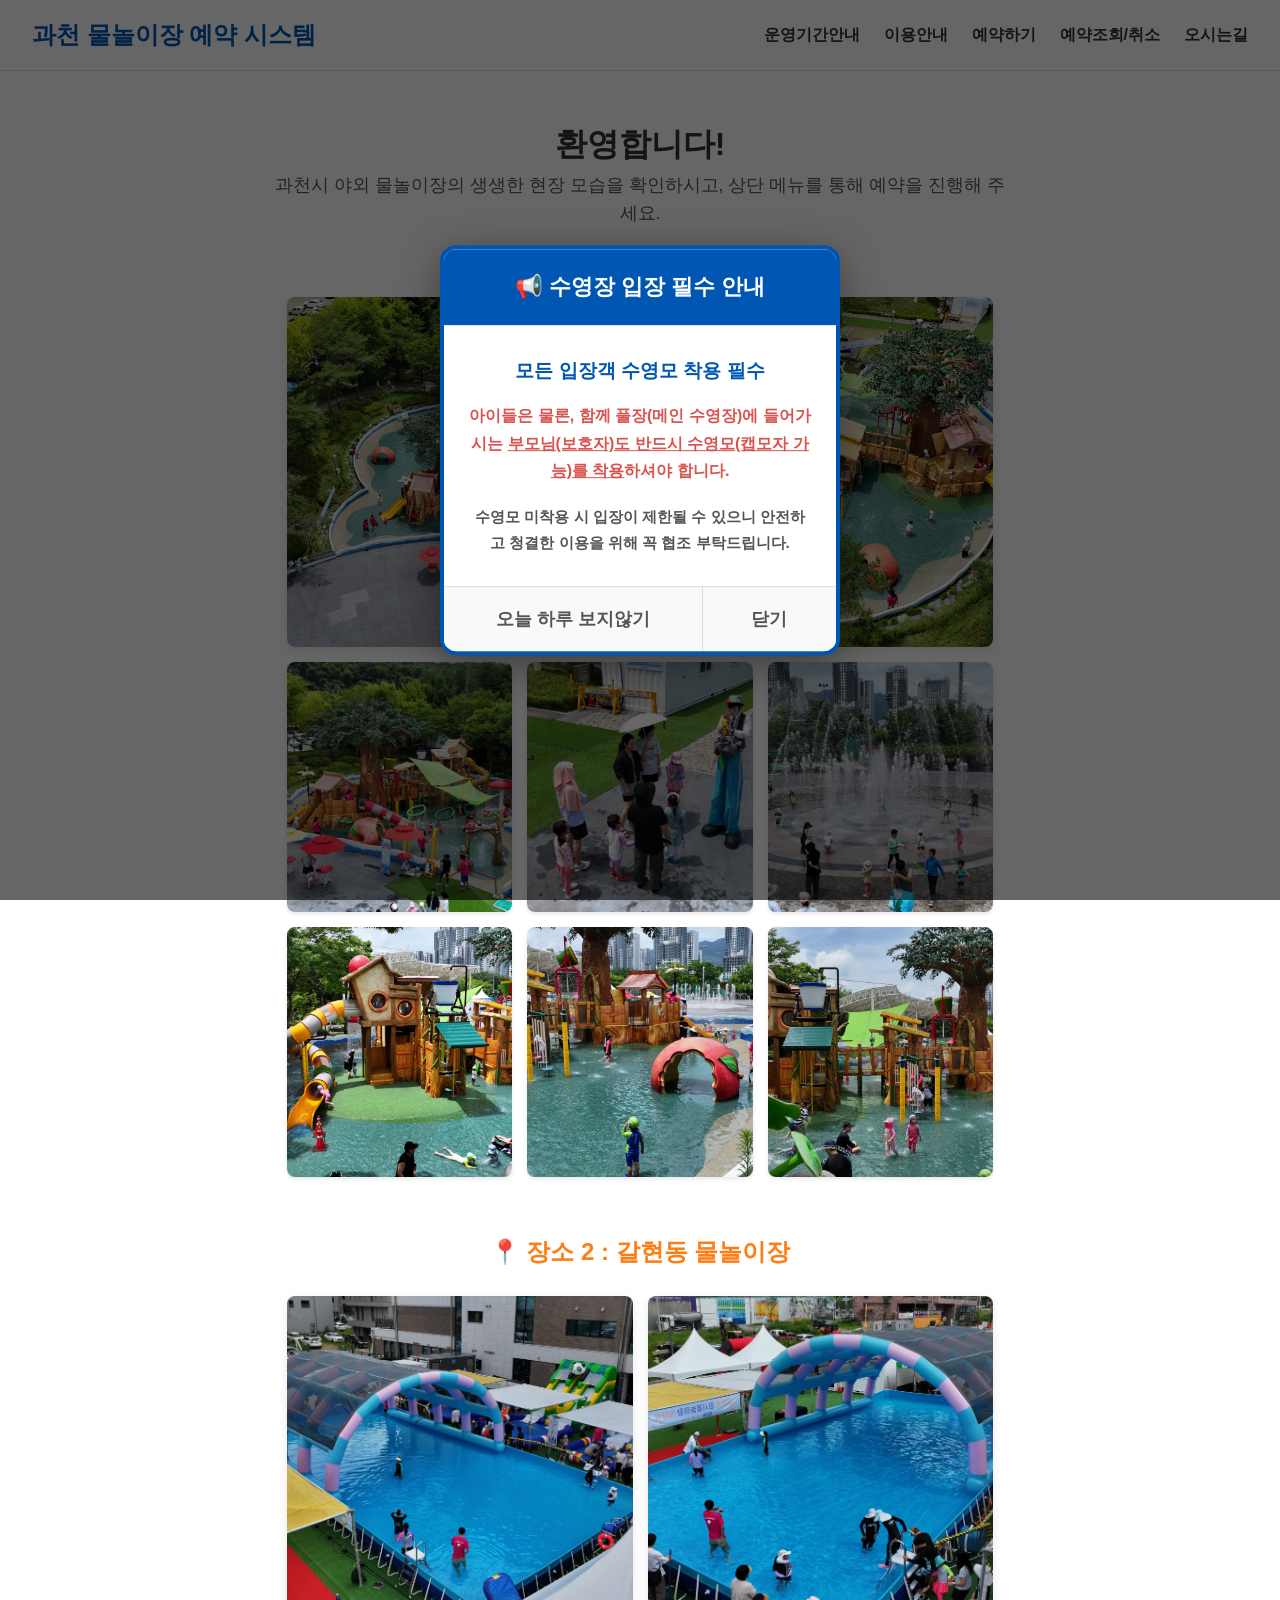
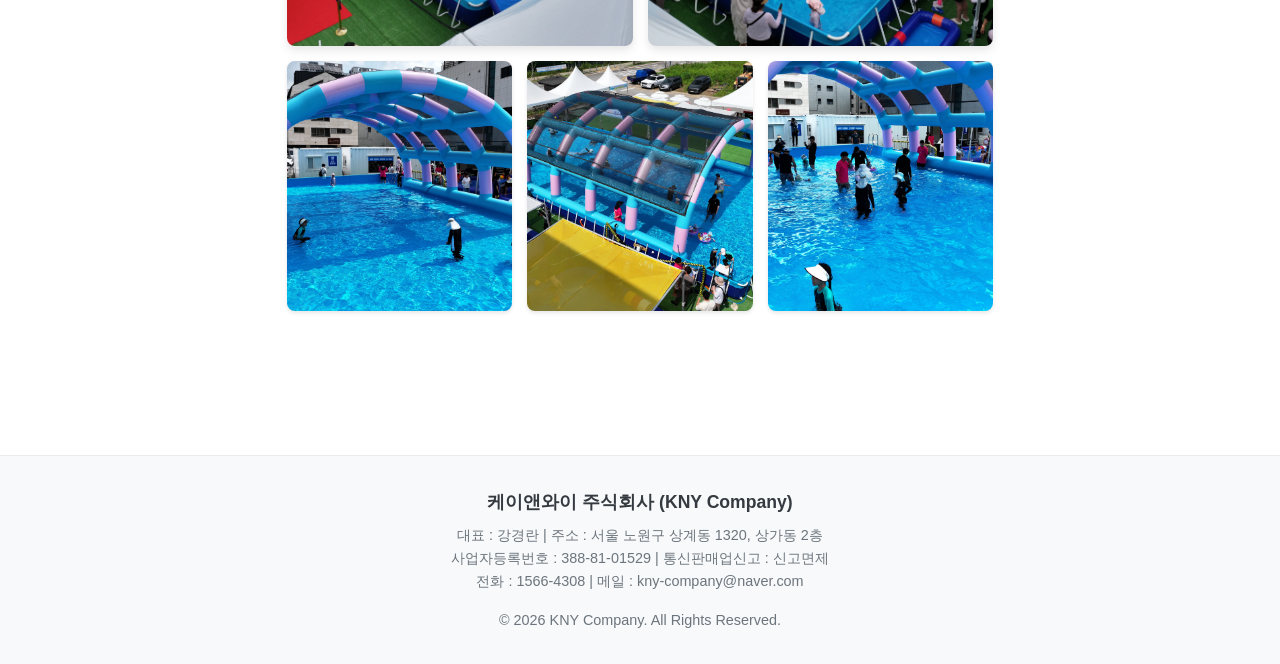
<file: index.html>
<!DOCTYPE html>
<html lang="ko">
<head>
    <meta charset="UTF-8">
    <meta name="viewport" content="width=device-width, initial-scale=1.0">
    <title>예약 시스템 - 과천 물놀이장</title>
    <link rel="stylesheet" href="css/style.css?v=20260804_01">

    <style>
        /* 메인 페이지 이미지 갤러리 스타일 */
        .intro-text {
            margin-bottom: 2rem;
            font-size: 1.1rem;
            color: #555;
            text-align: center;
        }
        .gallery-wrapper {
            width: 100%;
            max-width: 1000px; 
            margin: 0 auto;    
            display: flex;
            flex-direction: column;
            gap: 15px;         
            padding: 0 15px;   
            box-sizing: border-box;
        }
        .top-row { display: grid; grid-template-columns: repeat(2, 1fr); gap: 15px; width: 100%; }
        .top-row img { width: 100%; height: 350px; object-fit: cover; border-radius: 8px; box-shadow: 0 4px 10px rgba(0,0,0,0.1); transition: transform 0.3s ease; }
        .bottom-row { display: grid; grid-template-columns: repeat(3, 1fr); gap: 15px; width: 100%; }
        .bottom-row img { width: 100%; height: 250px; object-fit: cover; border-radius: 8px; box-shadow: 0 2px 4px rgba(0,0,0,0.1); transition: transform 0.3s ease; }
        .gallery-wrapper img:hover { transform: scale(1.02); z-index: 1; }
        
        .mobile-br { display: none; }
        @media (max-width: 768px) {
            .top-row, .bottom-row { grid-template-columns: repeat(2, 1fr); }
            .top-row img, .bottom-row img { height: 200px; }
            .bottom-row img:last-child { grid-column: span 2; height: 250px; }
            .mobile-br { display: block; }
        }

        /* ⭐️ 동적 다중 팝업 컨테이너 및 배경 설정 */
        #popupOverlay {
            display: none; position: fixed; top: 0; left: 0; right: 0; bottom: 0;
            background: rgba(0,0,0,0.6); z-index: 9998;
        }
        
        #popupContainer {
            display: none; 
            position: fixed; top: 50%; left: 50%;
            transform: translate(-50%, -50%);
            z-index: 9999;
            pointer-events: none; /* 빈 공간 클릭 투과 */
            width: 100%;
        }

        .dynamic-popup {
            pointer-events: auto; /* 팝업 자체는 클릭 인식 */
            background-color: #fff;
            border-radius: 16px; 
            box-shadow: 0 10px 40px rgba(0,0,0,0.4);
            overflow: hidden;
            display: flex; flex-direction: column;
        }

        /* ⭐️ 장소별 구분 색상 테마 */
        .theme-red { border: 4px solid #dc3545; }
        .theme-red .popup-header { background-color: #dc3545; }
        .theme-red .highlight-text { color: #dc3545; }

        .theme-orange { border: 4px solid #fd7e14; }
        .theme-orange .popup-header { background-color: #fd7e14; }
        .theme-orange .highlight-text { color: #fd7e14; }

        /* ⭐️ 수영모 팝업 전용 파란색 테마 */
        .theme-blue { border: 4px solid #0056b3; }
        .theme-blue .popup-header { background-color: #0056b3; }
        .theme-blue .highlight-text { color: #0056b3; font-size: 1.15rem; margin-top: 15px;}

        /* 팝업 내부 공통 요소 */
        .popup-header { color: white; text-align: center; padding: 15px; font-size: 1.2rem; font-weight: bold; }
        .popup-body { padding: 25px 20px; text-align: center; line-height: 1.7; }
        .popup-body h3 { margin-top: 0; margin-bottom: 10px; font-size: 1.2rem; color: #d9534f; }
        .popup-body .highlight-text { margin: 10px 0; font-weight: bold; font-size: 1.1rem; }
        .popup-body .desc-text { font-size: 0.95rem; color: #555; margin-top: 15px; font-weight: bold; }
        
        .popup-footer { background-color: #f8f9fa; display: flex; border-top: 1px solid #ddd; }
        .popup-btn { padding: 15px; border: none; background: none; font-size: 1.05rem; cursor: pointer; font-weight: bold; color: #555; transition: background-color 0.2s; }
        .btn-today { flex: 7; border-right: 1px solid #ddd; }
        .btn-close { flex: 3; }
        .popup-btn:hover { background-color: #e2e2e2; }

        /* ⭐️ PC 화면용: 팝업 여러 개면 양옆으로 나란히 배치 */
        @media (min-width: 769px) {
            #popupContainer {
                display: flex; gap: 20px; justify-content: center; align-items: center;
                flex-direction: row; width: max-content;
            }
            .dynamic-popup { width: 400px; }
            .popup-header { padding: 20px; font-size: 1.4rem; }
            .popup-body { padding: 30px 25px; }
            .popup-btn { padding: 20px; font-size: 1.1rem; }
        }

        /* ⭐️ 모바일 화면용: 팝업 제자리 겹치기 (위의 것 닫으면 아래 보임) */
        @media (max-width: 768px) {
            #popupContainer { display: block; }
            .dynamic-popup { 
                position: absolute; top: 50%; left: 50%; 
                transform: translate(-50%, -50%);
                width: 90vw; max-width: 380px; 
            }
        }
    </style>
</head>
<body>
    <header>
        <div class="logo"><a href="index.html">과천 물놀이장 예약 시스템</a></div>
        <button class="menu-toggle" id="menuToggle">☰</button>
        <nav id="navMenu">
            <ul>
                <li><a href="period.html">운영기간안내</a></li>
                <li><a href="guide.html">이용안내</a></li>
                <li><a href="reserve.html">예약하기</a></li>
                <li><a href="check.html">예약조회/취소</a></li>
                <li><a href="location.html">오시는길</a></li>
            </ul>
        </nav>
    </header>
    <main class="container">
        <h1 style="text-align: center;">환영합니다!</h1>
        <p class="intro-text">과천시 야외 물놀이장의 생생한 현장 모습을 확인하시고, 상단 메뉴를 통해 예약을 진행해 주세요.</p>
        
        <!-- ⭐️ 장소 1: 문원 체육공원 갤러리 -->
        <h2 style="text-align: center; margin-top: 2rem; color: #0056b3;">📍 장소 1 : 문원 체육공원</h2>
        <div class="gallery-wrapper">
            <div class="top-row">
                <img src="public/images/1000019872.png" alt="문원 체육공원 물놀이터 전경 1">
                <img src="public/images/1000019829.png" alt="문원 체육공원 물놀이터 전경 2">
            </div>
            
            <div class="bottom-row">
                <img src="public/images/1000019830.png" alt="문원 체육공원 물놀이터 시설 1">
                <img src="public/images/1000019832.png" alt="문원 체육공원 물놀이터 시설 2">
                <img src="public/images/1000019833.png" alt="문원 체육공원 물놀이터 시설 3">
            </div>
            <div class="bottom-row">
                <img src="public/images/1000019874.png" alt="문원 체육공원 물놀이터 시설 4">
                <img src="public/images/1000019876.png" alt="문원 체육공원 물놀이터 시설 5">
                <img src="public/images/1000019878.png" alt="문원 체육공원 물놀이터 시설 6">
            </div>
        </div>

        <!-- ⭐️ 장소 2: 갈현동 물놀이장 갤러리 -->
        <h2 style="text-align: center; margin-top: 3.5rem; margin-bottom: 1.5rem; color: #fd7e14;">📍 장소 2 : 갈현동 물놀이장</h2>
        <div class="gallery-wrapper" style="margin-bottom: 3rem;">
            <div class="top-row">
                <img src="public/images/1000020401.webp" alt="갈현동 물놀이장 전경 1">
                <img src="public/images/1000020403.webp" alt="갈현동 물놀이장 전경 2">
            </div>
            
            <div class="bottom-row">
                <img src="public/images/1000020405.webp" alt="갈현동 물놀이장 시설 1">
                <img src="public/images/1000020408.webp" alt="갈현동 물놀이장 시설 2">
                <img src="public/images/1000020409.webp" alt="갈현동 물놀이장 시설 3">
            </div>
        </div>
    </main>

    <!-- ⭐️ 수영모 착용 필수 안내 팝업 (기본 노출 세팅) -->
    <div id="capPopupOverlay" style="display: none; position: fixed; top: 0; left: 0; right: 0; bottom: 0; background: rgba(0,0,0,0.6); z-index: 9996;"></div>
    <div id="capPopupContainer" style="display: none; position: fixed; top: 50%; left: 50%; transform: translate(-50%, -50%); z-index: 9997;">
        <div class="dynamic-popup theme-blue" id="popup_swimcap">
            <div class="popup-header">📢 수영장 입장 필수 안내</div>
            <div class="popup-body">
                <h3 style="color:#0056b3;">모든 입장객 수영모 착용 필수</h3>
                <p style="color:#d9534f; font-weight:bold; margin-top: 15px;">아이들은 물론, 함께 풀장(메인 수영장)에<br class="mobile-br"> 들어가시는 <span style="text-decoration: underline;">부모님(보호자)도 <br class="mobile-br">반드시 수영모(캡모자 가능)를 착용</span>하셔야 합니다.</p>
                <p class="desc-text" style="margin-top: 20px;">수영모 미착용 시 입장이 제한될 수 있으니 <br class="mobile-br">안전하고 청결한 이용을 위해 꼭 협조 부탁드립니다.</p>
            </div>
            <div class="popup-footer">
                <button class="popup-btn btn-today" onclick="closeCapPopup('today')">오늘 하루 보지않기</button>
                <button class="popup-btn btn-close" onclick="closeCapPopup('close')">닫기</button>
            </div>
        </div>
    </div>

    <!-- ⭐️ 동적 팝업(우천 등)이 생성될 배경과 컨테이너 -->
    <div id="popupOverlay"></div>
    <div id="popupContainer"></div>

    <footer>
        <div class="company-name">케이앤와이 주식회사 (KNY Company)</div>
        <div class="footer-info">
            <span>대표 : 강경란</span> <span class="divider">|</span> 
            <span>주소 : 서울 노원구 상계동 1320, 상가동 2층</span><br>
            <span>사업자등록번호 : 388-81-01529</span> <span class="divider">|</span> 
            <span>통신판매업신고 : 신고면제</span><br>
            <span>전화 : 1566-4308</span> <span class="divider">|</span> 
            <span>메일 : <a href="mailto:kny-company@naver.com">kny-company@naver.com</a></span>
        </div>
        <div>&copy; 2026 KNY Company. All Rights Reserved.</div>
    </footer>

    <script src="js/main.js"></script>

    <!-- ⭐️ DB 연동 다중 팝업 제어 자바스크립트 -->
    <script>
        document.addEventListener('DOMContentLoaded', async () => {
            const overlay = document.getElementById('popupOverlay');
            const container = document.getElementById('popupContainer');
            
            const capOverlay = document.getElementById('capPopupOverlay');
            const capContainer = document.getElementById('capPopupContainer');

            const API_BASE = 'https://reservation-api.tonycho999.workers.dev';

            // 오늘 날짜 계산 (KST 기준)
            const now = new Date();
            const offset = now.getTimezoneOffset() * 60000;
            const todayStr = (new Date(now - offset)).toISOString().split('T')[0];

            function getCookie(name) {
                let matches = document.cookie.match(new RegExp(
                    "(?:^|; )" + name.replace(/([\.$?*|{}\(\)\[\]\\\/\+^])/g, '\\$1') + "=([^;]*)"
                ));
                return matches ? decodeURIComponent(matches[1]) : undefined;
            }

            // ==========================================
            // ⭐️ 1. 수영모 필수 팝업 로직 (기본)
            // ==========================================
            if (!getCookie('hidePopup_swimcap')) {
                capOverlay.style.display = 'block';
                capContainer.style.display = 'block';
            }

            window.closeCapPopup = function(type) {
                capOverlay.style.display = 'none';
                capContainer.style.display = 'none';
                if (type === 'today') {
                    let tomorrow = new Date();
                    tomorrow.setHours(23, 59, 59, 999);
                    document.cookie = `hidePopup_swimcap=true; expires=${tomorrow.toUTCString()}; path=/`;
                }
            };

            // ==========================================
            // ⭐️ 2. 우천 휴장 팝업 로직 (DB 연동)
            // ==========================================
            try {
                // 두 장소의 오늘 설정 정보를 동시에 불러옴
                const loc1 = '장소 1 (문원 체육공원)';
                const loc2 = '장소 2 (갈현동)';

                const [res1, res2] = await Promise.all([
                    fetch(`${API_BASE}/api/settings?date=${todayStr}&location=${encodeURIComponent(loc1)}`).then(r => r.json()),
                    fetch(`${API_BASE}/api/settings?date=${todayStr}&location=${encodeURIComponent(loc2)}`).then(r => r.json())
                ]);

                const popupsToRender = [];

                // 장소 1 공지 렌더링 조건 확인 (쿠키 체크 포함)
                if (res1.success && res1.is_notice_active && !getCookie('hidePopup_loc1')) {
                    popupsToRender.push({ id: 'loc1', locName: '문원 체육공원', data: res1, theme: 'theme-red' });
                }
                // 장소 2 공지 렌더링 조건 확인 (쿠키 체크 포함)
                if (res2.success && res2.is_notice_active && !getCookie('hidePopup_loc2')) {
                    popupsToRender.push({ id: 'loc2', locName: '갈현동', data: res2, theme: 'theme-orange' });
                }

                // 팝업 생성
                if (popupsToRender.length > 0) {
                    overlay.style.display = 'block';
                    container.style.display = window.innerWidth > 768 ? 'flex' : 'block';
                    
                    let htmlContent = '';
                    popupsToRender.forEach((p, index) => {
                        const closedSlots = p.data.closed_slots || [];
                        let mainMsg = '';
                        let subMsg = '';
                        
                        if (closedSlots.length > 0) {
                            // 장소별 총 회차 수 판별
                            const totalSlots = (p.id === 'loc1') ? 6 : 5;
                            const slotNames = closedSlots.map(s => s.split(' ')[0]); // "1회차" 형태
                            
                            const isAllClosed = (closedSlots.length === totalSlots);
                            const lastSlotName = (p.id === 'loc1') ? '6회차' : '5회차';
                            const hasLastSlot = slotNames.includes(lastSlotName);

                            if (isAllClosed) {
                                mainMsg = `우천으로 인하여 오늘 하루 전체 휴장합니다.`;
                            } else {
                                mainMsg = `우천으로 인한 ${slotNames.join(', ')} 휴장입니다.`;
                                // 마지막 회차를 선택하지 않은 경우(즉 1,2회차 등만 휴장인 경우)
                                if (!hasLastSlot) {
                                    subMsg = `<p style="margin-top: 15px; color: #0056b3; font-weight: bold; font-size: 1.05rem;">이후 회차 운영 여부는 날씨 상황을 지켜본 후<br class="mobile-br">추후 다시 공지해 드릴 예정입니다.</p>`;
                                }
                            }
                        } else {
                            mainMsg = `기상 악화로 인하여 물놀이장 운영 일정이<br class="mobile-br">변경될 수 있으니 참고 부탁드립니다.`;
                        }

                        // 모바일 겹치기 정렬을 위한 z-index
                        htmlContent += `
                            <div class="dynamic-popup ${p.theme}" id="popup_${p.id}" style="z-index: ${9999 + index}">
                                <div class="popup-header">📢 긴급 안내 : ${p.locName}</div>
                                <div class="popup-body">
                                    <h3 style="color:inherit;">${p.locName} 휴장 안내</h3>
                                    <p class="highlight-text">${mainMsg}</p>
                                    ${subMsg}
                                    <p class="desc-text">안전한 시설 운영을 위한 조치이오니<br class="mobile-br">시민 여러분의 양해 부탁드립니다.</p>
                                </div>
                                <div class="popup-footer">
                                    <button class="popup-btn btn-today" onclick="closeDynamicPopup('${p.id}', 'today')">오늘 하루 보지않기</button>
                                    <button class="popup-btn btn-close" onclick="closeDynamicPopup('${p.id}', 'close')">닫기</button>
                                </div>
                            </div>
                        `;
                    });
                    
                    container.innerHTML = htmlContent;
                }
            } catch (error) {
                console.error("공지 정보를 가져오는 데 실패했습니다.", error);
            }

            // 닫기 버튼 전역 함수 선언
            window.closeDynamicPopup = function(id, type) {
                const popupEl = document.getElementById(`popup_${id}`);
                if (popupEl) popupEl.style.display = 'none'; // 해당 팝업만 숨김

                // 오늘 하루 보지않기 클릭 시에만 내일 자정까지 쿠키 생성
                if (type === 'today') {
                    let tomorrow = new Date();
                    tomorrow.setHours(23, 59, 59, 999);
                    document.cookie = `hidePopup_${id}=true; expires=${tomorrow.toUTCString()}; path=/`;
                }

                // 현재 화면에 남아있는 팝업이 있는지 검사
                const visiblePopups = document.querySelectorAll('.dynamic-popup[style*="display: none"]');
                const totalPopups = document.querySelectorAll('.dynamic-popup');
                
                // 만약 모든 팝업이 닫혔다면 배경(Overlay)과 컨테이너도 숨김
                if (visiblePopups.length === totalPopups.length) {
                    overlay.style.display = 'none';
                    container.style.display = 'none';
                }
            };
        });
    </script>
</body>
</html>
</file>
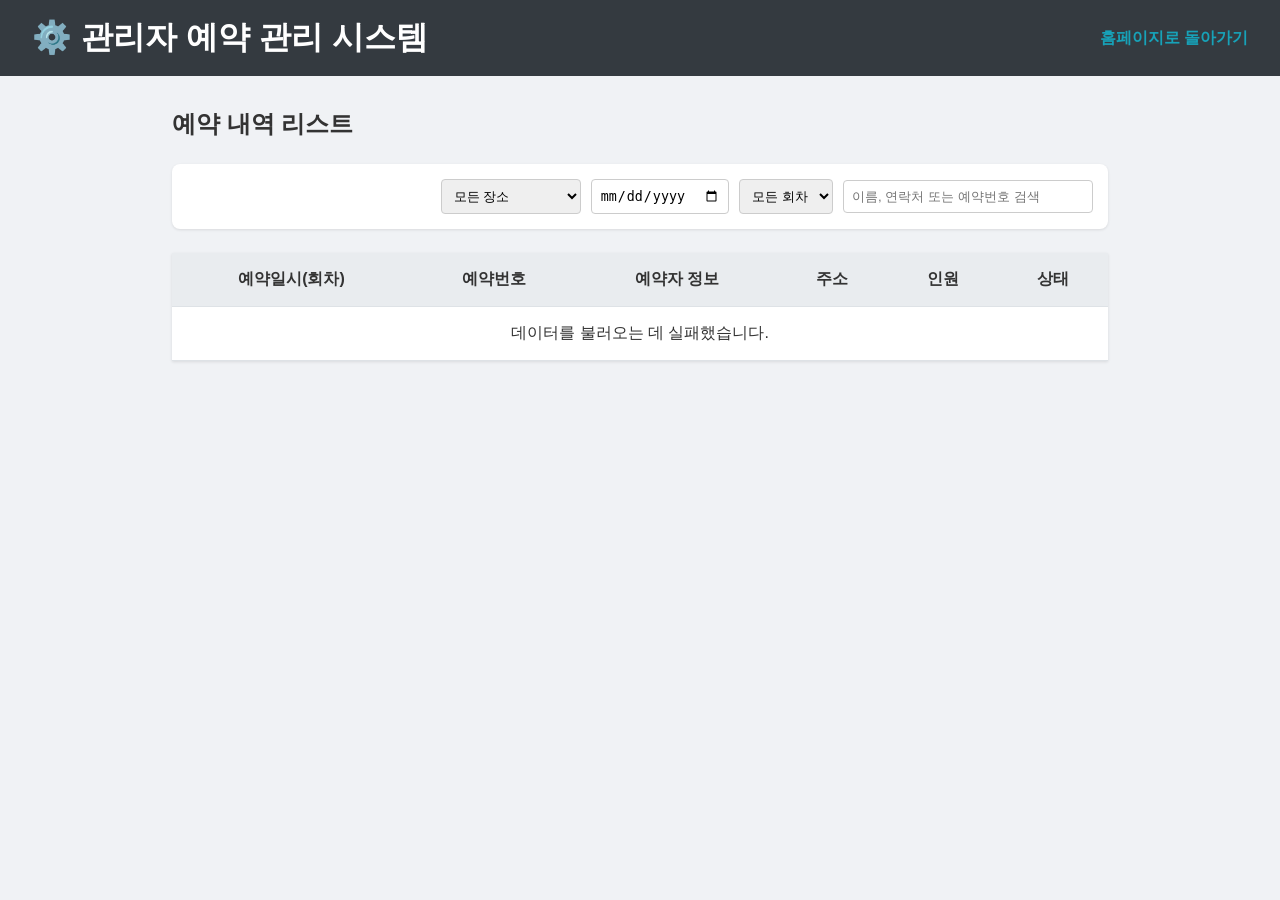
<file: admin/index.html>
<!DOCTYPE html>
<html lang="ko">
<head>
    <meta charset="UTF-8">
    <meta name="viewport" content="width=device-width, initial-scale=1.0">
    <title>관리자 - 예약 관리</title>
    <link rel="stylesheet" href="../css/admin.css">
    <style>
        /* 검색 영역 스타일 간단 추가 */
        .search-area {
            margin: 1.5rem 0;
            display: flex;
            flex-wrap: wrap; /* 여러 줄 허용 */
            gap: 10px;
            justify-content: flex-end;
            align-items: center;
            background: #fff;
            padding: 15px;
            border-radius: 8px;
            box-shadow: 0 1px 3px rgba(0,0,0,0.1);
        }
        .search-area input, .search-area select {
            padding: 0.5rem;
            border: 1px solid #ccc;
            border-radius: 4px;
        }
    </style>
</head>
<body>
    <header class="admin-header">
        <h1>⚙️ 관리자 예약 관리 시스템</h1>
        <a href="../index.html" class="home-btn">홈페이지로 돌아가기</a>
    </header>

    <main class="admin-container">
        <h2>예약 내역 리스트</h2>
        
        <!-- ⭐️ 다중 필터/검색 영역 (중복 제거됨) -->
        <div class="search-area">
            <select id="filterLocation">
                <option value="">모든 장소</option>
                <option value="장소 1">장소 1 (갈현동)</option>
                <option value="장소 2">장소 2 (잭과나무)</option>
            </select>

            <input type="date" id="filterDate">
            
            <select id="filterTime">
                <option value="">모든 회차</option>
                <option value="1회차">1회차</option>
                <option value="2회차">2회차</option>
                <option value="3회차">3회차</option>
                <option value="4회차">4회차</option>
                <option value="5회차">5회차</option>
                <option value="6회차">6회차</option>
            </select>

            <input type="text" id="searchInput" placeholder="이름, 연락처 또는 예약번호 검색" style="width:250px;">
        </div>

        <table class="admin-table">
            <thead>
                <tr>
                    <!-- ⭐️ 업데이트된 정보 항목에 맞게 헤더 수정됨 -->
                    <th>예약일시(회차)</th>
                    <th>예약번호</th>
                    <th>예약자 정보</th>
                    <th>주소</th>
                    <th>인원</th>
                    <th>상태</th>
                </tr>
            </thead>
            <tbody id="reservationList">
                <tr><td colspan="5">데이터를 불러오는 중입니다...</td></tr>
            </tbody>
        </table>
    </main>

    <script src="../js/admin.js"></script>
</body>
</html>
</file>
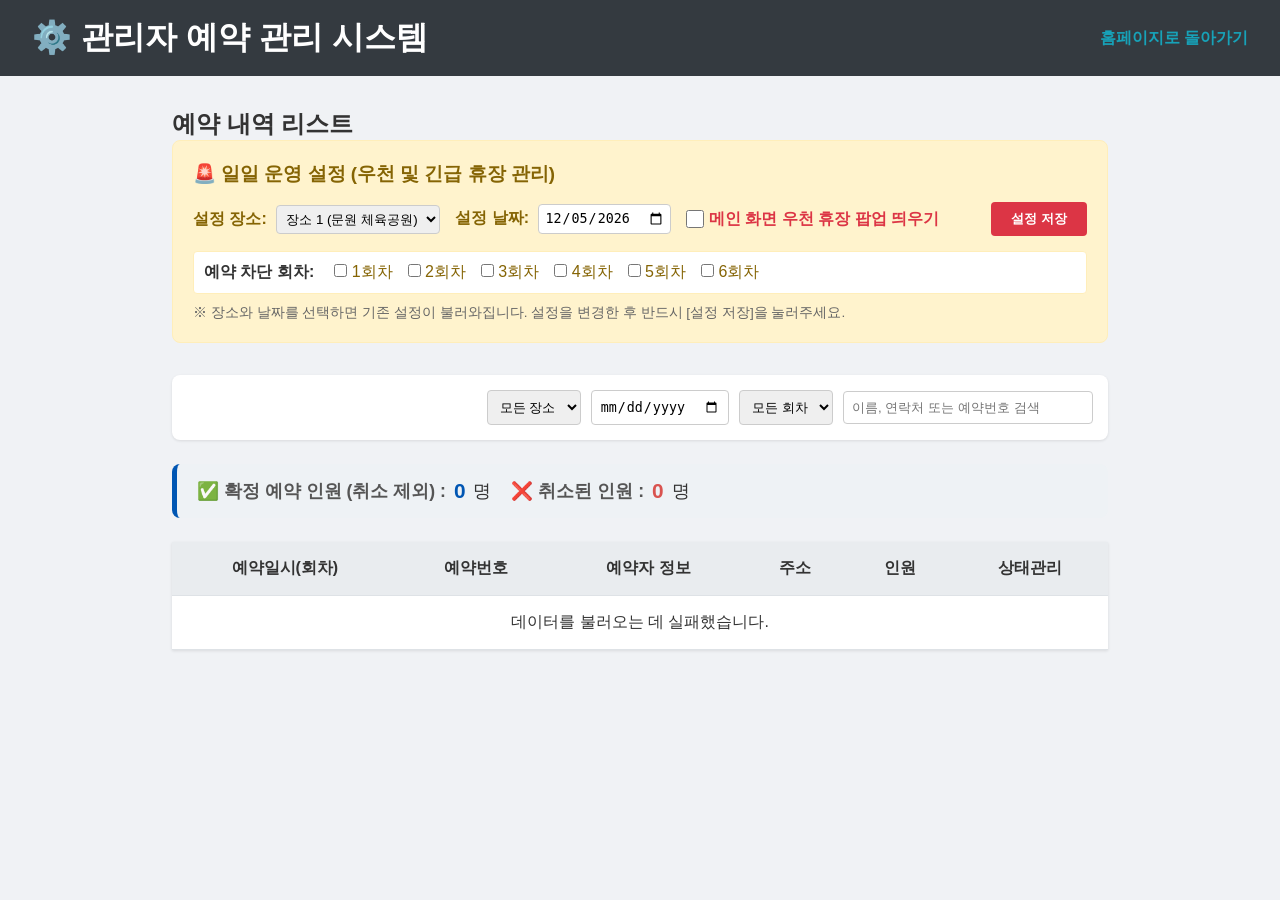
<file: kny-admin/index.html>
<!DOCTYPE html>
<html lang="ko">
<head>
    <meta charset="UTF-8">
    <meta name="viewport" content="width=device-width, initial-scale=1.0">
    <title>관리자 - 예약 관리</title>
    <link rel="stylesheet" href="../css/admin.css">
    <style>
        .search-area {
            margin: 1.5rem 0;
            display: flex;
            flex-wrap: wrap; 
            gap: 10px;
            justify-content: flex-end;
            align-items: center;
            background: #fff;
            padding: 15px;
            border-radius: 8px;
            box-shadow: 0 1px 3px rgba(0,0,0,0.1);
        }
        .search-area input, .search-area select {
            padding: 0.5rem;
            border: 1px solid #ccc;
            border-radius: 4px;
        }

        /* ⭐️ 요약(Summary) 박스 스타일 */
        .summary-box {
            display: flex;
            gap: 20px;
            background: #eef2f5;
            padding: 15px 20px;
            border-radius: 8px;
            border-left: 5px solid #0056b3;
            margin-bottom: 1.5rem;
            font-size: 1.1rem;
        }
        .summary-item {
            display: flex;
            align-items: center;
            gap: 8px;
        }
        .summary-item span.label { font-weight: bold; color: #555; }
        .summary-item span.value { font-weight: 800; font-size: 1.3rem; }
        .summary-item.total .value { color: #0056b3; }    /* 확정 인원 파란색 */
        .summary-item.cancel .value { color: #d9534f; }   /* 취소 인원 빨간색 */
        
        /* ⭐️ 삭제 버튼 스타일 */
        .btn-delete {
            background-color: #dc3545;
            color: white;
            border: none;
            padding: 6px 10px;
            border-radius: 4px;
            font-weight: bold;
            cursor: pointer;
            margin-left: 5px;
        }
        .btn-delete:hover {
            background-color: #c82333;
        }

        /* ⭐️ [신규 추가] 운영 설정(우천 휴장) 패널 스타일 */
        .settings-panel {
            background-color: #fff3cd;
            border: 1px solid #ffeeba;
            padding: 20px;
            border-radius: 8px;
            margin-bottom: 2rem;
            color: #856404;
        }
        .settings-panel h3 { margin-top: 0; margin-bottom: 15px; display: flex; align-items: center; gap: 8px; }
        .settings-row { display: flex; gap: 15px; align-items: center; flex-wrap: wrap; margin-bottom: 15px; }
        .settings-row label { font-weight: bold; cursor: pointer; }
        .btn-save-settings {
            background-color: #dc3545; color: white; border: none; 
            padding: 8px 20px; border-radius: 4px; font-weight: bold; cursor: pointer;
            margin-left: auto;
        }
        .btn-save-settings:hover { background-color: #c82333; }
        .checkbox-group { display: flex; gap: 15px; background: #fff; padding: 10px; border-radius: 4px; border: 1px solid #ffeeba; flex-wrap: wrap; }
    </style>
</head>
<body>
    <header class="admin-header">
        <h1>⚙️ 관리자 예약 관리 시스템</h1>
        <a href="../index.html" class="home-btn">홈페이지로 돌아가기</a>
    </header>

    <main class="admin-container">
        <h2>예약 내역 리스트</h2>

        <!-- ⭐️ [신규 추가] 우천 휴장 및 회차 마감 설정 패널 -->
        <div class="settings-panel">
            <h3>🚨 일일 운영 설정 (우천 및 긴급 휴장 관리)</h3>
            
            <div class="settings-row">
                <div>
                    <label for="settingLocation">설정 장소: </label>
                    <select id="settingLocation" style="padding: 5px; border-radius: 4px; border: 1px solid #ccc; margin-left: 5px;">
                        <option value="장소 1 (문원 체육공원)">장소 1 (문원 체육공원)</option>
                        <option value="장소 2 (갈현동)">장소 2 (갈현동)</option>
                    </select>
                </div>

                <div>
                    <label for="settingDate">설정 날짜: </label>
                    <input type="date" id="settingDate" style="padding: 5px; border-radius: 4px; border: 1px solid #ccc; margin-left: 5px;">
                </div>
                
                <label style="display:flex; align-items:center; gap:5px; color:#dc3545;">
                    <input type="checkbox" id="noticeActive" style="width:18px; height:18px;"> 
                    <strong>메인 화면 우천 휴장 팝업 띄우기</strong>
                </label>
                
                <button class="btn-save-settings" id="btnSaveSettings">설정 저장</button>
            </div>

            <div class="checkbox-group">
                <span style="font-weight:bold; margin-right:5px; color:#333;">예약 차단 회차:</span>
                <label><input type="checkbox" class="slot-checkbox" value="1회차"> 1회차</label>
                <label><input type="checkbox" class="slot-checkbox" value="2회차"> 2회차</label>
                <label><input type="checkbox" class="slot-checkbox" value="3회차"> 3회차</label>
                <label><input type="checkbox" class="slot-checkbox" value="4회차"> 4회차</label>
                <label><input type="checkbox" class="slot-checkbox" value="5회차"> 5회차</label>
                <label><input type="checkbox" class="slot-checkbox" value="6회차"> 6회차</label>
            </div>
            
            <p style="font-size:0.85rem; margin-top:10px; margin-bottom:0; color:#666;">
                ※ 장소와 날짜를 선택하면 기존 설정이 불러와집니다. 설정을 변경한 후 반드시 [설정 저장]을 눌러주세요.
            </p>
        </div>

        <div class="search-area">
            <select id="filterLocation">
                <option value="">모든 장소</option>
                <option value="장소 1">문현동</option>
                <option value="장소 2">갈현동</option>
            </select>
            <input type="date" id="filterDate">
            
            <select id="filterTime">
                <option value="">모든 회차</option>
                <option value="1회차">1회차</option>
                <option value="2회차">2회차</option>
                <option value="3회차">3회차</option>
                <option value="4회차">4회차</option>
                <option value="5회차">5회차</option>
                <option value="6회차">6회차</option>
            </select>
            <input type="text" id="searchInput" placeholder="이름, 연락처 또는 예약번호 검색" style="width:250px;">
        </div>

        <div class="summary-box">
            <div class="summary-item total">
                <span class="label">✅ 확정 예약 인원 (취소 제외) :</span>
                <span class="value" id="totalBookedCount">0</span>명
            </div>
            <div class="summary-item cancel">
                <span class="label">❌ 취소된 인원 :</span>
                <span class="value" id="totalCanceledCount">0</span>명
            </div>
        </div>

        <table class="admin-table">
            <thead>
                <tr>
                    <th>예약일시(회차)</th>
                    <th>예약번호</th>
                    <th>예약자 정보</th>
                    <th>주소</th>
                    <th>인원</th>
                    <th>상태관리</th>
                </tr>
            </thead>
            <tbody id="reservationList">
                <tr><td colspan="6">데이터를 불러오는 중입니다...</td></tr>
            </tbody>
        </table>
    </main>
    <script src="../js/admin.js"></script>
</body>
</html>
</file>
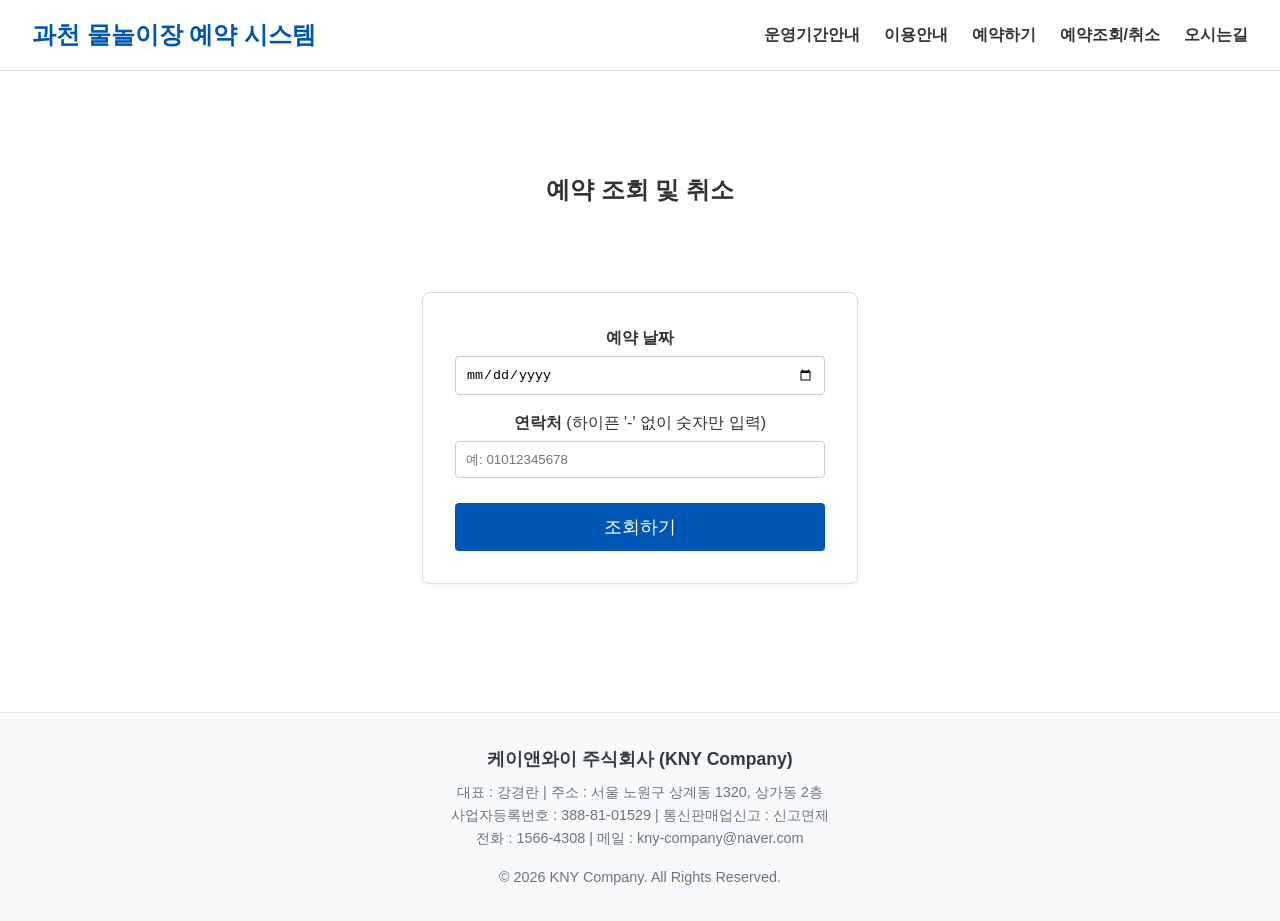
<file: check.html>
<!DOCTYPE html>
<html lang="ko">
<head>
    <meta charset="UTF-8">
    <meta name="viewport" content="width=device-width, initial-scale=1.0">
    <title>예약 조회 및 취소</title>
    <link rel="stylesheet" href="css/style.css?v=20260804_01">

    <style>
        .check-container { max-width: 500px; margin: 0 auto; }
        .check-form { background: #fff; padding: 2rem; border-radius: 8px; border: 1px solid #ddd; box-shadow: 0 2px 4px rgba(0,0,0,0.05); margin-bottom: 2rem; }
        .check-form input { width: 100%; padding: 10px; margin-top: 5px; margin-bottom: 15px; border: 1px solid #ccc; border-radius: 4px; }
        
        .result-box { display: none; background: #f8f9fa; border: 1px solid #cce5ff; border-radius: 8px; padding: 2rem; text-align: left; }
        .result-box h3 { color: #0056b3; margin-bottom: 15px; border-bottom: 1px solid #ddd; padding-bottom: 10px; }
        
        /* 다중 결과를 위한 카드 스타일 추가 */
        .reservation-card { background: #fff; border: 1px solid #ddd; padding: 15px; margin-bottom: 15px; border-radius: 6px; box-shadow: 0 1px 3px rgba(0,0,0,0.05); }
        .result-item { margin-bottom: 8px; font-size: 1.05rem; }
        .result-item strong { display: inline-block; width: 85px; color: #555; }
        
        .status-badge { display: inline-block; padding: 5px 10px; border-radius: 4px; color: white; font-weight: bold; font-size: 0.9rem; }
        .status-badge.wait { background: #ffc107; }
        .status-badge.confirm { background: #28a745; }
        .status-badge.cancel { background: #6c757d; }
        
        .cancel-btn { background: #dc3545; color: white; border: none; padding: 10px 15px; border-radius: 4px; font-size: 1rem; font-weight: bold; cursor: pointer; width: 100%; margin-top: 15px; }
        .cancel-btn:hover { background: #c82333; }
        .cancel-btn:disabled { background: #e0a8ad; cursor: not-allowed; }
    </style>
</head>
<body>
    <header>
        <div class="logo"><a href="index.html">과천 물놀이장 예약 시스템</a></div>
        <button class="menu-toggle" id="menuToggle">☰</button>
        <nav id="navMenu">
            <ul>
                <li><a href="period.html">운영기간안내</a></li>
                <li><a href="guide.html">이용안내</a></li>
                <li><a href="reserve.html">예약하기</a></li>
                <li><a href="check.html">예약조회/취소</a></li>
                <li><a href="location.html">오시는길</a></li>
            </ul>
        </nav>
    </header>

    <main class="container check-container">
        <br><br>
        <h2 style="text-align: center; margin-bottom: 2rem;">예약 조회 및 취소</h2>
        <br>
        <br>
        <form id="checkForm" class="check-form">
            <label for="searchDate"><strong>예약 날짜</strong></label>
            <input type="date" id="searchDate" required>
            
            <label for="searchPhone"><strong>연락처</strong> (하이픈 '-' 없이 숫자만 입력)</label>
            <input type="tel" id="searchPhone" placeholder="예: 01012345678" maxlength="11" oninput="this.value = this.value.replace(/[^0-9]/g, '');" required>
            
            <button type="submit" class="submit-btn" style="width:100%; padding:12px; margin-top:10px;">조회하기</button>
        </form>

        <div id="resultBox" class="result-box">
            <h3>조회 결과 <span id="resultCount" style="font-size: 0.9rem; color: #555; font-weight: normal;"></span></h3>
            <div id="reservationCards"></div>
        </div>
    </main>

    <footer>
        <div class="company-name">케이앤와이 주식회사 (KNY Company)</div>
        <div class="footer-info">
            <span>대표 : 강경란</span> <span class="divider">|</span> 
            <span>주소 : 서울 노원구 상계동 1320, 상가동 2층</span><br>
            <span>사업자등록번호 : 388-81-01529</span> <span class="divider">|</span> 
            <span>통신판매업신고 : 신고면제</span><br>
            <span>전화 : 1566-4308</span> <span class="divider">|</span> 
            <span>메일 : <a href="mailto:kny-company@naver.com">kny-company@naver.com</a></span>
        </div>
        <div>&copy; 2026 KNY Company. All Rights Reserved.</div>
    </footer>

    <script src="js/main.js"></script>
    <script>
        document.addEventListener('DOMContentLoaded', () => {
            const API_BASE = 'https://reservation-api.tonycho999.workers.dev';
            
            const checkForm = document.getElementById('checkForm');
            const resultBox = document.getElementById('resultBox');
            
            // 1. 조회하기
            checkForm.addEventListener('submit', async (e) => {
                e.preventDefault();
                
                const searchDate = document.getElementById('searchDate').value;
                const rawPhone = document.getElementById('searchPhone').value.trim();
                
                // DB 형식과 맞추기 위해 자바스크립트가 알아서 하이픈을 삽입합니다.
                let formattedPhone = rawPhone;
                if (rawPhone.length === 11) {
                    formattedPhone = rawPhone.replace(/(\d{3})(\d{4})(\d{4})/, '$1-$2-$3');
                } else if (rawPhone.length === 10) {
                    formattedPhone = rawPhone.replace(/(\d{3})(\d{3})(\d{4})/, '$1-$2-$3');
                }
                
                const submitBtn = checkForm.querySelector('.submit-btn');
                submitBtn.textContent = '조회 중...';
                submitBtn.disabled = true;

                try {
                    const response = await fetch(`${API_BASE}/api/check-reservation`, {
                        method: 'POST',
                        headers: { 'Content-Type': 'application/json' },
                        body: JSON.stringify({ date: searchDate, phone: formattedPhone })
                    });
                    
                    const result = await response.json();
                    
                    if (response.ok && result.success) {
                        const dataArray = result.data; // ⭐️ 이제 단일 객체가 아닌 여러 개의 배열(Array)입니다.
                        
                        document.getElementById('resultCount').textContent = `(총 ${dataArray.length}건)`;
                        const cardsContainer = document.getElementById('reservationCards');
                        cardsContainer.innerHTML = ''; // 기존 내역 지우기
                        
                        // ⭐️ 다중 결과 렌더링
                        dataArray.forEach(data => {
                            const card = document.createElement('div');
                            card.className = 'reservation-card';
                            
                            let statusClass = 'wait';
                            if (data.status === '예약완료') statusClass = 'confirm';
                            else if (data.status === '예약취소') statusClass = 'cancel';
                            
                            // 취소된 예약은 버튼 생성 안 함
                            const cancelBtnHtml = data.status !== '예약취소' 
                                ? `<button type="button" class="cancel-btn" data-code="${data.reservation_code}" data-phone="${data.phone}">이 예약 취소하기</button>` 
                                : '';
                                
                            card.innerHTML = `
                                <div class="result-item"><strong>예약번호:</strong> <span style="color:#0056b3; font-weight:bold;">${data.reservation_code}</span></div>
                                <div class="result-item"><strong>장소:</strong> <span>${data.location}</span></div>
                                <div class="result-item"><strong>예약일시:</strong> <span>${data.date} / ${data.time_slot}</span></div>
                                <div class="result-item"><strong>예약자명:</strong> <span>${data.name}</span></div>
                                <div class="result-item"><strong>예약인원:</strong> <span>${data.people}명</span></div>
                                <div class="result-item" style="margin-top: 15px;">
                                    <strong>현재상태:</strong> <span class="status-badge ${statusClass}">${data.status}</span>
                                </div>
                                ${cancelBtnHtml}
                            `;
                            cardsContainer.appendChild(card);
                        });

                        // ⭐️ 동적으로 생성된 각각의 '취소 버튼'에 클릭 이벤트 달아주기
                        document.querySelectorAll('.cancel-btn').forEach(btn => {
                            btn.addEventListener('click', async (btnEvent) => {
                                if (!confirm('정말로 이 예약을 취소하시겠습니까?\n취소 후에는 복구할 수 없습니다.')) return;
                                
                                const currentBtn = btnEvent.target;
                                currentBtn.textContent = '취소 처리 중...';
                                currentBtn.disabled = true;

                                const rCode = currentBtn.getAttribute('data-code');
                                const rPhone = currentBtn.getAttribute('data-phone');

                                try {
                                    const cancelRes = await fetch(`${API_BASE}/api/cancel-reservation`, {
                                        method: 'POST',
                                        headers: { 'Content-Type': 'application/json' },
                                        body: JSON.stringify({ reservation_code: rCode, phone: rPhone })
                                    });
                                    
                                    const cancelResult = await cancelRes.json();
                                    
                                    if (cancelRes.ok && cancelResult.success) {
                                        alert('예약이 정상적으로 취소되었습니다.');
                                        // ⭐️ 취소 성공 시, 화면 새로고침 없이 폼을 다시 제출시켜서 깔끔하게 재조회 화면 띄우기
                                        document.getElementById('checkForm').dispatchEvent(new Event('submit'));
                                    } else {
                                        alert(cancelResult.message || '취소 실패');
                                        currentBtn.textContent = '이 예약 취소하기';
                                        currentBtn.disabled = false;
                                    }
                                } catch (error) {
                                    alert('서버 오류가 발생했습니다.');
                                    currentBtn.textContent = '이 예약 취소하기';
                                    currentBtn.disabled = false;
                                }
                            });
                        });

                        resultBox.style.display = 'block';
                    } else {
                        alert(result.message || '조회 실패');
                        resultBox.style.display = 'none';
                    }
                } catch (error) {
                    alert('서버 오류가 발생했습니다.');
                } finally {
                    submitBtn.textContent = '조회하기';
                    submitBtn.disabled = false;
                }
            });
        });
    </script>
</body>
</html>
</file>
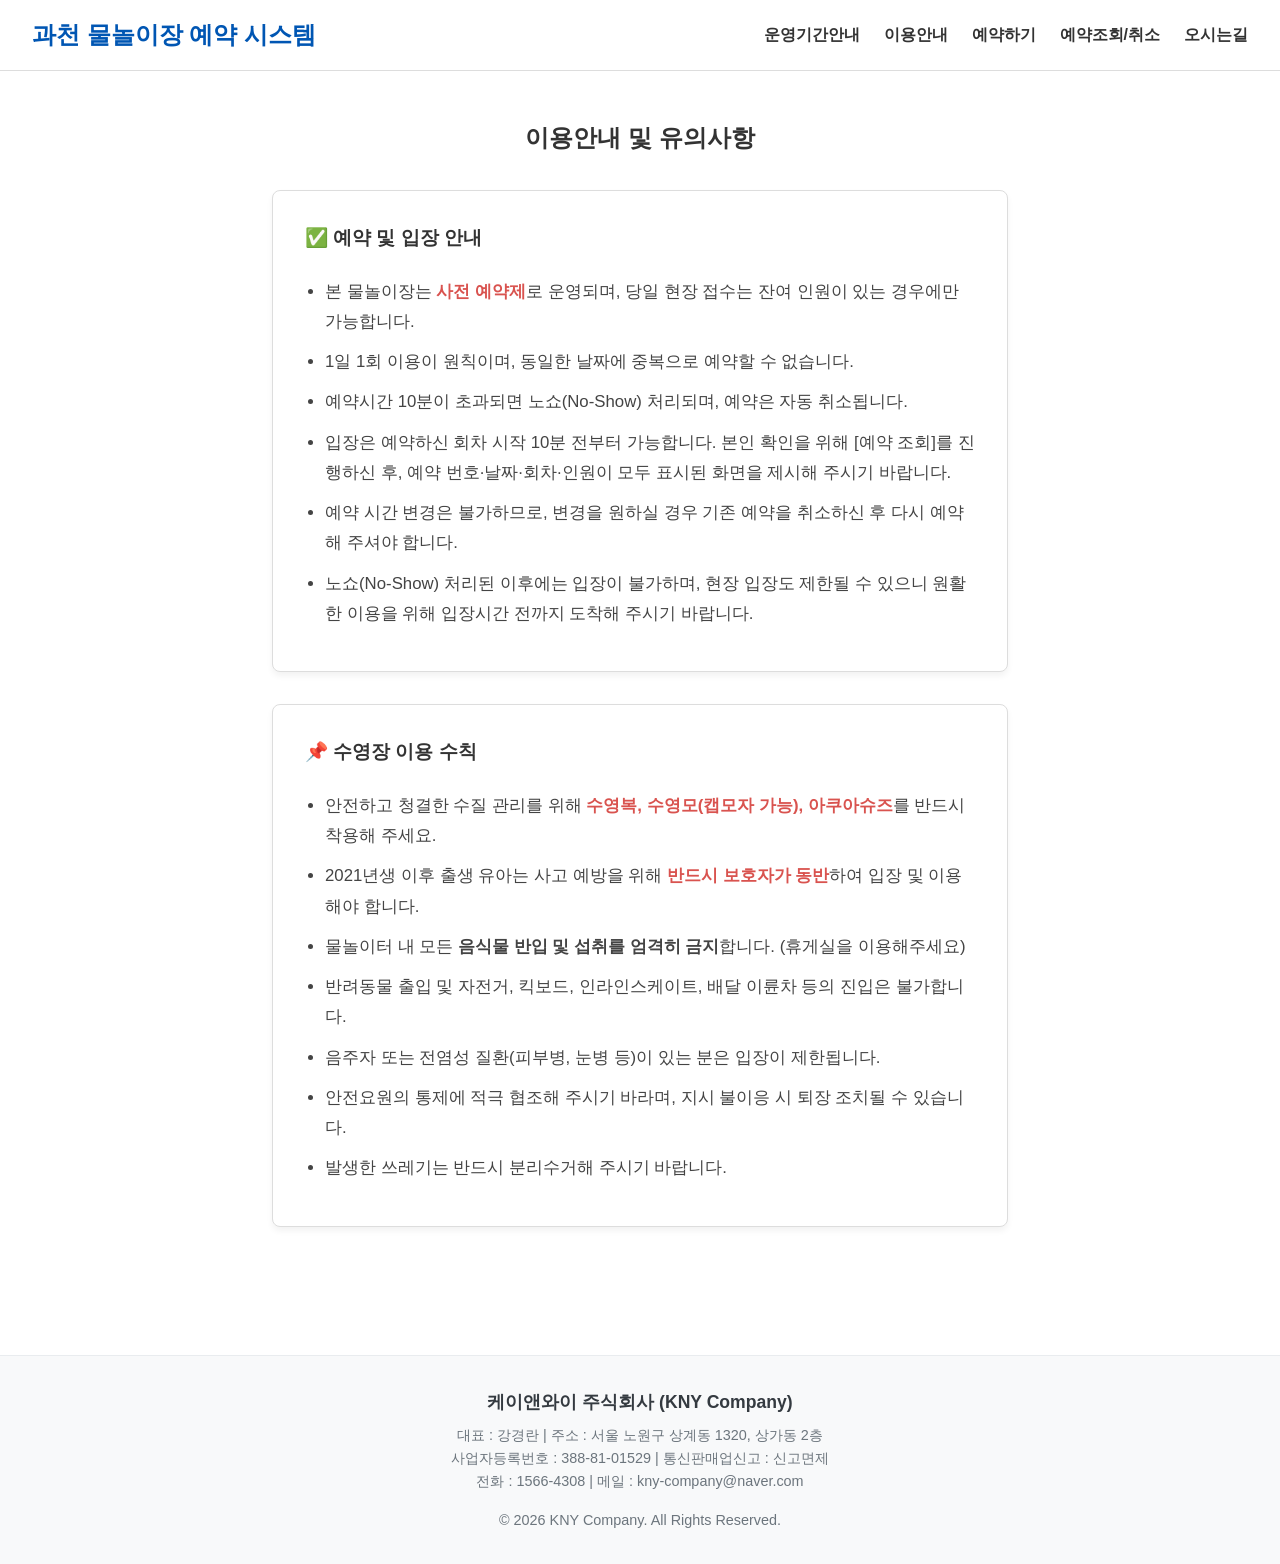
<file: guide.html>
<!DOCTYPE html>
<html lang="ko">
<head>
    <meta charset="UTF-8">
    <meta name="viewport" content="width=device-width, initial-scale=1.0">
    <title>이용안내</title>
    <link rel="stylesheet" href="css/style.css?v=2">
    <style>
        .guide-card {
            background: #fff;
            border: 1px solid #ddd;
            border-radius: 8px;
            padding: 2rem;
            margin-bottom: 2rem;
            box-shadow: 0 4px 6px rgba(0,0,0,0.05);
            text-align: left;
        }
        .guide-card h3 {
            color: #333;
            margin-bottom: 1.5rem;
            display: flex;
            align-items: center;
            gap: 10px;
        }
        .guide-list {
            padding-left: 20px;
            color: #444;
            line-height: 1.8;
        }
        .guide-list li {
            margin-bottom: 10px;
            font-size: 1.05rem;
        }
        .highlight {
            color: #d9534f;
            font-weight: bold;
        }
    </style>
</head>
<body>
    <header>
        <div class="logo"><a href="index.html">과천 물놀이장 예약 시스템</a></div>
        <button class="menu-toggle" id="menuToggle">☰</button>
        <nav id="navMenu">
            <ul>
                <li><a href="period.html">운영기간안내</a></li>
                <li><a href="guide.html">이용안내</a></li>
                <li><a href="reserve.html">예약하기</a></li>
                <li><a href="check.html">예약조회/취소</a></li>
                <li><a href="location.html">오시는길</a></li>
            </ul>
        </nav>
    </header>

    <main class="container">
        <h2 style="text-align: center; margin-bottom: 2rem;">이용안내 및 유의사항</h2>

        <div class="guide-card">
            <h3>✅ 예약 및 입장 안내</h3>
            <ul class="guide-list">
                <li>본 물놀이장는 <span class="highlight">사전 예약제</span>로 운영되며, 당일 현장 접수는 잔여 인원이 있는 경우에만 가능합니다.</li>
                <li>1일 1회 이용이 원칙이며, 동일한 날짜에 중복으로 예약할 수 없습니다.</li>
                <li>예약시간 10분이 초과되면 노쇼(No-Show) 처리되며, 예약은 자동 취소됩니다. </li>
                 <li>입장은 예약하신 회차 시작 10분 전부터 가능합니다. 본인 확인을 위해 [예약 조회]를 진행하신 후, 예약 번호·날짜·회차·인원이 모두 표시된 화면을 제시해 주시기 바랍니다.</li>
                <li>예약 시간 변경은 불가하므로, 변경을 원하실 경우 기존 예약을 취소하신 후 다시 예약해 주셔야 합니다.</li>
                <li>노쇼(No-Show) 처리된 이후에는 입장이 불가하며, 현장 입장도 제한될 수 있으니 원활한 이용을 위해 입장시간 전까지 도착해 주시기 바랍니다.</li>
            </ul>
        </div>

        <div class="guide-card">
            <h3>📌 수영장 이용 수칙</h3>
            <ul class="guide-list">
                <li>안전하고 청결한 수질 관리를 위해 <span class="highlight">수영복, 수영모(캡모자 가능), 아쿠아슈즈</span>를 반드시 착용해 주세요.</li>
                <li>2021년생 이후 출생 유아는 사고 예방을 위해 <span class="highlight">반드시 보호자가 동반</span>하여 입장 및 이용해야 합니다.</li>
                <li>물놀이터 내 모든 <strong>음식물 반입 및 섭취를 엄격히 금지</strong>합니다. (휴게실을 이용해주세요)</li>
                <li>반려동물 출입 및 자전거, 킥보드, 인라인스케이트, 배달 이륜차 등의 진입은 불가합니다.</li>
                <li>음주자 또는 전염성 질환(피부병, 눈병 등)이 있는 분은 입장이 제한됩니다.</li>
                <li>안전요원의 통제에 적극 협조해 주시기 바라며, 지시 불이응 시 퇴장 조치될 수 있습니다.</li>
                <li>발생한 쓰레기는 반드시 분리수거해 주시기 바랍니다.</li>
            </ul>
        </div>
    </main>
    <footer>
        <div class="company-name">케이앤와이 주식회사 (KNY Company)</div>
        <div class="footer-info">
            <span>대표 : 강경란</span> <span class="divider">|</span> 
            <span>주소 : 서울 노원구 상계동 1320, 상가동 2층</span><br>
            <span>사업자등록번호 : 388-81-01529</span> <span class="divider">|</span> 
            <span>통신판매업신고 : 신고면제</span><br>
            <span>전화 : 1566-4308</span> <span class="divider">|</span> 
            <span>메일 : <a href="mailto:kny-company@naver.com">kny-company@naver.com</a></span>
        </div>
        <div>&copy; 2026 KNY Company. All Rights Reserved.</div>
    </footer>
    <script src="js/main.js"></script>
</body>
</html>
</file>
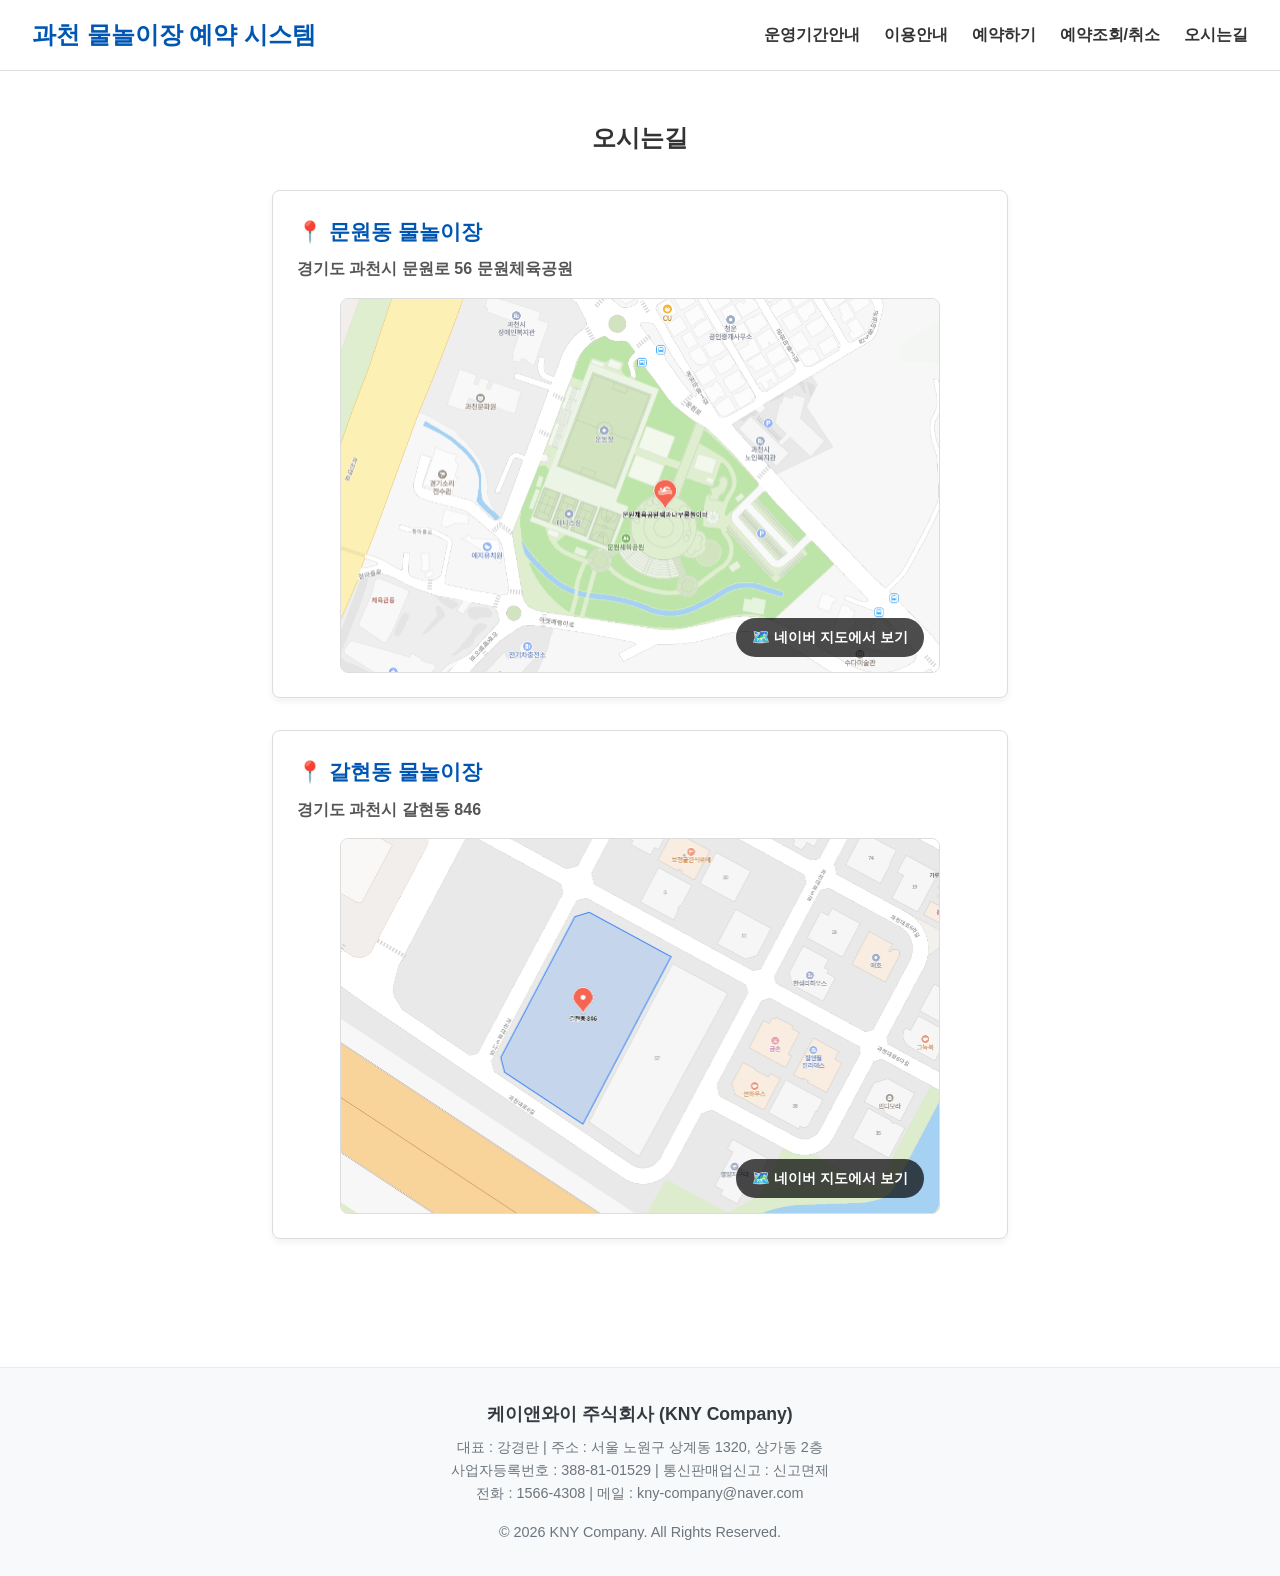
<file: location.html>
<!DOCTYPE html>
<html lang="ko">
<head>
    <meta charset="UTF-8">
    <meta name="viewport" content="width=device-width, initial-scale=1.0">
    <title>오시는길</title>
    <link rel="stylesheet" href="css/style.css?v=20260804_01">

    <style>
        /* 오시는길 전용 스타일 */
        .location-wrap {
            max-width: 800px;
            margin: 0 auto;
            text-align: left;
        }
        .location-card {
            background: #fff;
            border: 1px solid #ddd;
            border-radius: 8px;
            padding: 1.5rem;
            margin-bottom: 2rem;
            box-shadow: 0 4px 6px rgba(0,0,0,0.05);
        }
        .location-card h3 {
            color: #0056b3;
            margin-bottom: 0.5rem;
            font-size: 1.3rem;
        }
        .location-card p {
            color: #555;
            margin-bottom: 1rem;
            font-weight: bold;
        }
        
        /* 지도 이미지 컨테이너 (600x375 비율 고려) */
        .map-image-container {
            width: 100%;
            max-width: 600px; /* PC에서 이미지가 너무 커지지 않도록 최대 넓이 고정 */
            margin: 0 auto;   /* 이미지 가운데 정렬 */
            position: relative;
            cursor: pointer;
            border: 1px solid #ddd;
            border-radius: 8px;
            overflow: hidden;
            transition: all 0.3s ease;
        }
        .map-image-container:hover {
            opacity: 0.85;
            border-color: #0056b3;
            box-shadow: 0 4px 10px rgba(0,86,179,0.2);
        }
        .map-image-container img {
            width: 100%;       
            height: auto;      
            display: block;
            aspect-ratio: 600 / 375; /* 브라우저에 명시적인 비율(1.6:1) 제공 */
            object-fit: cover;
        }
        
        /* '지도에서 보기' 오버레이 텍스트 */
        .map-text {
            position: absolute;
            bottom: 15px;
            right: 15px;
            background: rgba(0, 0, 0, 0.7);
            color: #fff;
            padding: 8px 16px;
            border-radius: 20px;
            font-size: 0.9rem;
            font-weight: bold;
            pointer-events: none;
        }
    </style>
</head>
<body>
    <header>
        <div class="logo"><a href="index.html">과천 물놀이장 예약 시스템</a></div>
        <button class="menu-toggle" id="menuToggle">☰</button>
        <nav id="navMenu">
            <ul>
                <li><a href="period.html">운영기간안내</a></li>
                <li><a href="guide.html">이용안내</a></li>
                <li><a href="reserve.html">예약하기</a></li>
                <li><a href="check.html">예약조회/취소</a></li>
                <li><a href="location.html">오시는길</a></li>
            </ul>
        </nav>
    </header>

    <main class="container location-wrap">
        <h2 style="text-align: center; margin-bottom: 2rem;">오시는길</h2>

        <!-- 장소 1 -->
        <div class="location-card">
            <h3>📍 문원동 물놀이장</h3>
            <p>경기도 과천시 문원로 56 문원체육공원</p>
            <!-- 이미지 경로 및 클릭 이벤트 -->
            <div class="map-image-container" onclick="openNaverMap('경기도 과천시 문원로 56')">
                <img src="public/images/map56.png" alt="잭과나무 물놀이터 지도">
                <span class="map-text">🗺️ 네이버 지도에서 보기</span>
            </div>
        </div>
        <!-- 장소 2 -->
        <div class="location-card">
            <h3>📍 갈현동 물놀이장</h3>
            <p>경기도 과천시 갈현동 846</p>
            <!-- 이미지 경로 및 클릭 이벤트 -->
            <div class="map-image-container" onclick="openNaverMap('경기도 과천시 갈현동 846')">
                <img src="public/images/map846.png" alt="갈현동 846 지도">
                <span class="map-text">🗺️ 네이버 지도에서 보기</span>
            </div>
        </div>



    </main>
    <footer>
        <div class="company-name">케이앤와이 주식회사 (KNY Company)</div>
        <div class="footer-info">
            <span>대표 : 강경란</span> <span class="divider">|</span> 
            <span>주소 : 서울 노원구 상계동 1320, 상가동 2층</span><br>
            <span>사업자등록번호 : 388-81-01529</span> <span class="divider">|</span> 
            <span>통신판매업신고 : 신고면제</span><br>
            <span>전화 : 1566-4308</span> <span class="divider">|</span> 
            <span>메일 : <a href="mailto:kny-company@naver.com">kny-company@naver.com</a></span>
        </div>
        <div>&copy; 2026 KNY Company. All Rights Reserved.</div>
    </footer>
    
    <script src="js/main.js"></script>
    <script>
        // PC/모바일 구분하여 네이버 지도 여는 함수
        function openNaverMap(query) {
            const isMobile = /iPhone|iPad|iPod|Android/i.test(navigator.userAgent);
            const encodedQuery = encodeURIComponent(query);

            if (isMobile) {
                const appUrl = `nmap://search?query=${encodedQuery}&appname=reservation_system`;
                const webUrl = `https://m.map.naver.com/search2/search.naver?query=${encodedQuery}`;
                
                setTimeout(() => {
                    window.location.href = webUrl;
                }, 500);
                window.location.href = appUrl;
            } else {
                const pcUrl = `https://map.naver.com/v5/search/${encodedQuery}`;
                window.open(pcUrl, '_blank');
            }
        }
    </script>
</body>
</html>
</file>
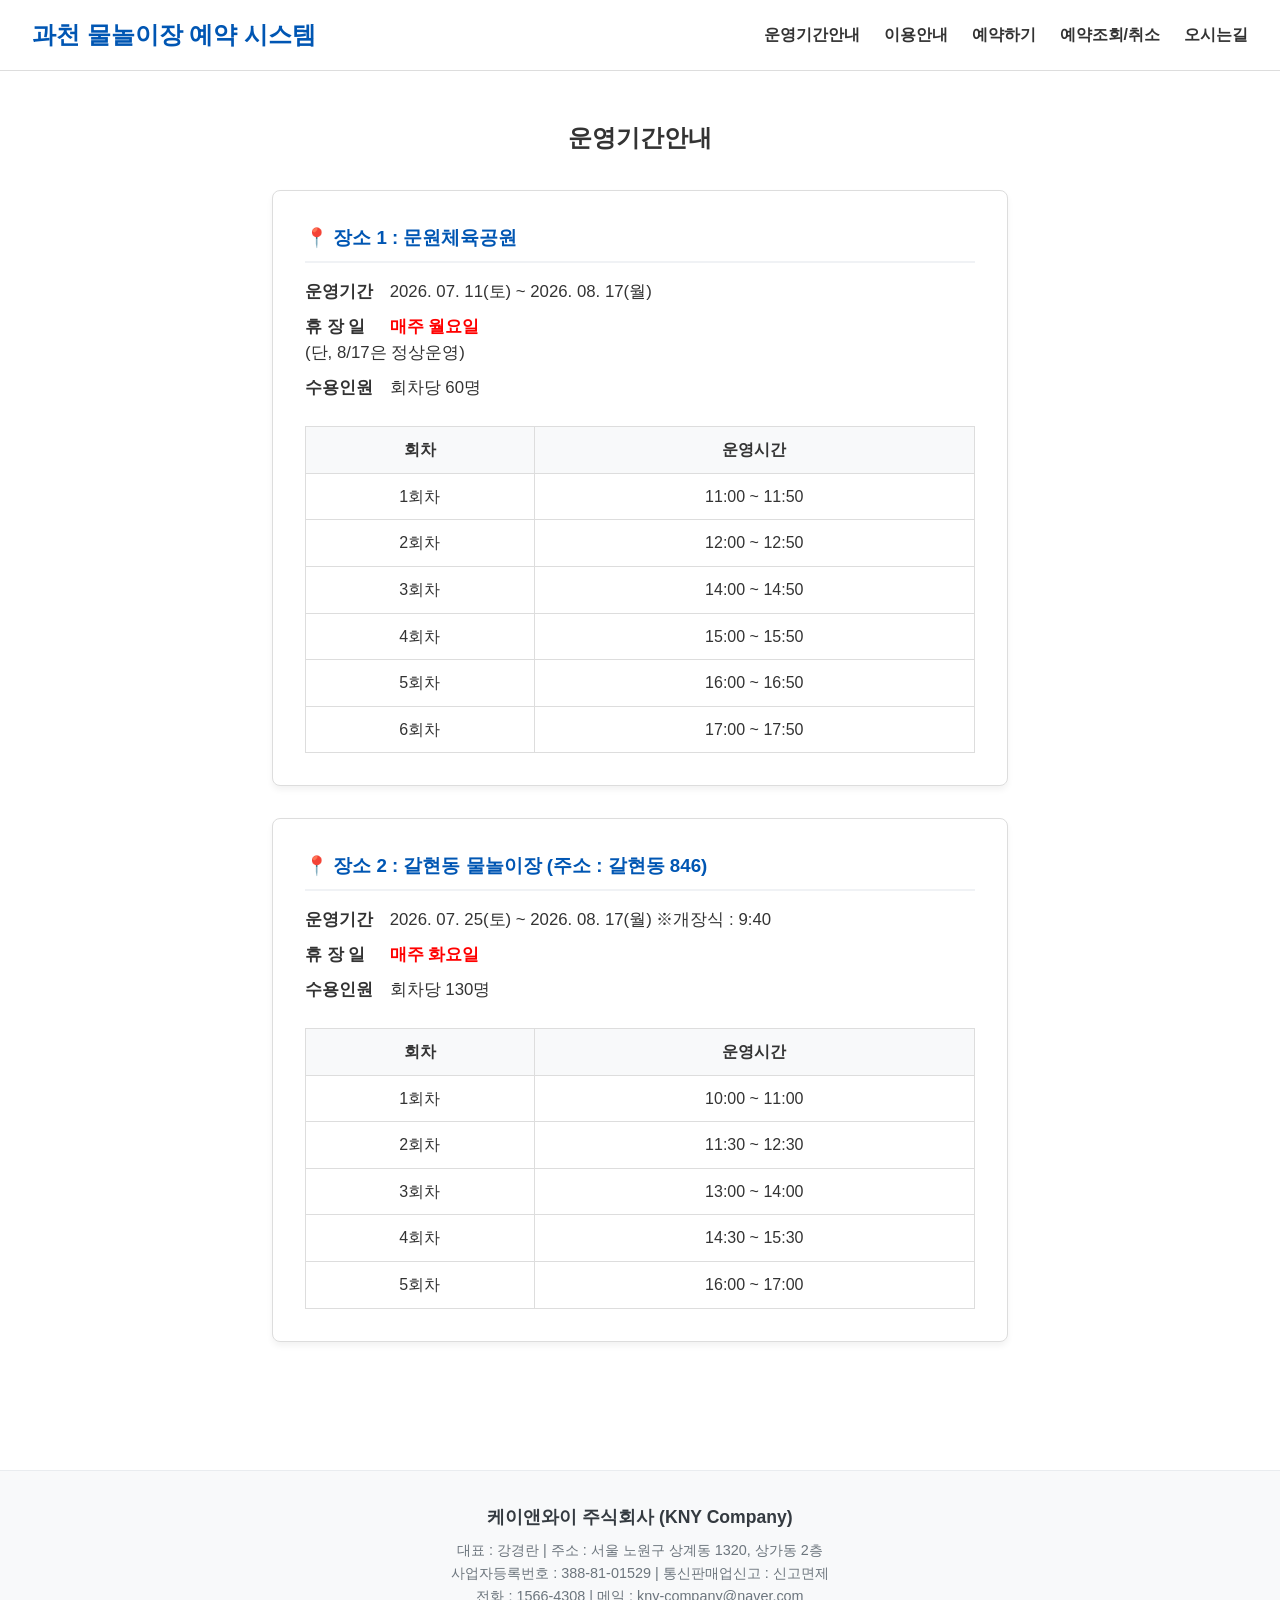
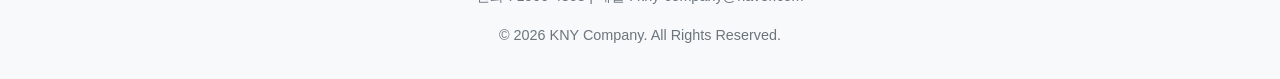
<file: period.html>
<!DOCTYPE html>
<html lang="ko">
<head>
    <meta charset="UTF-8">
    <meta name="viewport" content="width=device-width, initial-scale=1.0">
    <title>운영기간안내</title>
    <link rel="stylesheet" href="css/style.css?v=20260804_01">
    <style>
        .info-card {
            background: #fff;
            border: 1px solid #ddd;
            border-radius: 8px;
            padding: 2rem;
            margin-bottom: 2rem;
            box-shadow: 0 4px 6px rgba(0,0,0,0.05);
            text-align: left;
        }
        .info-card h3 {
            color: #0056b3;
            margin-bottom: 1rem;
            border-bottom: 2px solid #f0f2f5;
            padding-bottom: 0.5rem;
        }
        .info-list {
            list-style: none;
            padding: 0;
            margin-bottom: 1.5rem;
        }
        .info-list li {
            margin-bottom: 0.5rem;
            font-size: 1.05rem;
        }
        .info-list li strong {
            display: inline-block;
            width: 80px;
            color: #333;
        }
        .time-table {
            width: 100%;
            border-collapse: collapse;
            text-align: center;
            margin-top: 1rem;
        }
        .time-table th, .time-table td {
            border: 1px solid #ddd;
            padding: 10px;
        }
        .time-table th {
            background: #f8f9fa;
            font-weight: bold;
            color: #333;
        }
    </style>
</head>
<body>
    <header>
        <div class="logo"><a href="index.html">과천 물놀이장 예약 시스템</a></div>
        <button class="menu-toggle" id="menuToggle">☰</button>
        <nav id="navMenu">
            <ul>
                <li><a href="period.html">운영기간안내</a></li>
                <li><a href="guide.html">이용안내</a></li>
                <li><a href="reserve.html">예약하기</a></li>
                <li><a href="check.html">예약조회/취소</a></li>
                <li><a href="location.html">오시는길</a></li>
            </ul>
        </nav>
    </header>

    <main class="container">
        <h2 style="text-align: center; margin-bottom: 2rem;">운영기간안내</h2>

        <!-- 장소 1 안내 -->
        <div class="info-card">
            <h3>📍 장소 1 : 문원체육공원</h3>
            <ul class="info-list">
                <li><strong>운영기간</strong> 2026. 07. 11(토) ~ 2026. 08. 17(월)</li>
                <li><strong>휴 장 일</strong> <span style="color:red; font-weight:bold;">매주 월요일</span> <br> (단, 8/17은 정상운영)</li>
                <li><strong>수용인원</strong> 회차당 60명</li>
            </ul>
            <table class="time-table">
                <thead>
                    <tr><th>회차</th><th>운영시간</th></tr>
                </thead>
                <tbody>
                    <tr><td>1회차</td><td>11:00 ~ 11:50</td></tr>
                    <tr><td>2회차</td><td>12:00 ~ 12:50</td></tr>
                    <tr><td>3회차</td><td>14:00 ~ 14:50</td></tr>
                    <tr><td>4회차</td><td>15:00 ~ 15:50</td></tr>
                    <tr><td>5회차</td><td>16:00 ~ 16:50</td></tr>
                    <tr><td>6회차</td><td>17:00 ~ 17:50</td></tr>
                </tbody>
            </table>
        </div>        
        <!-- 장소 2 안내 -->        
        <div class="info-card">
            <h3>📍 장소 2 : 갈현동 물놀이장 (주소 : 갈현동 846)</h3>
            <ul class="info-list">
                <li><strong>운영기간</strong> 2026. 07. 25(토) ~ 2026. 08. 17(월) ※개장식 : 9:40</li>
                <li><strong>휴 장 일</strong> <span style="color:red; font-weight:bold;">매주 화요일</span></li>
                <li><strong>수용인원</strong> 회차당 130명</li>
            </ul>
            <table class="time-table">
                <thead>
                    <tr><th>회차</th><th>운영시간</th></tr>
                </thead>
                <tbody>
                    <tr><td>1회차</td><td>10:00 ~ 11:00</td></tr>
                    <tr><td>2회차</td><td>11:30 ~ 12:30</td></tr>
                    <tr><td>3회차</td><td>13:00 ~ 14:00</td></tr>
                    <tr><td>4회차</td><td>14:30 ~ 15:30</td></tr>
                    <tr><td>5회차</td><td>16:00 ~ 17:00</td></tr>
                </tbody>
            </table>
        </div>



    </main>

    <footer>
        <div class="company-name">케이앤와이 주식회사 (KNY Company)</div>
        <div class="footer-info">
            <span>대표 : 강경란</span> <span class="divider">|</span> 
            <span>주소 : 서울 노원구 상계동 1320, 상가동 2층</span><br>
            <span>사업자등록번호 : 388-81-01529</span> <span class="divider">|</span> 
            <span>통신판매업신고 : 신고면제</span><br>
            <span>전화 : 1566-4308</span> <span class="divider">|</span> 
            <span>메일 : <a href="mailto:kny-company@naver.com">kny-company@naver.com</a></span>
        </div>
        <div>&copy; 2026 KNY Company. All Rights Reserved.</div>
    </footer>

    <script src="js/main.js"></script>
</body>
</html>
</file>
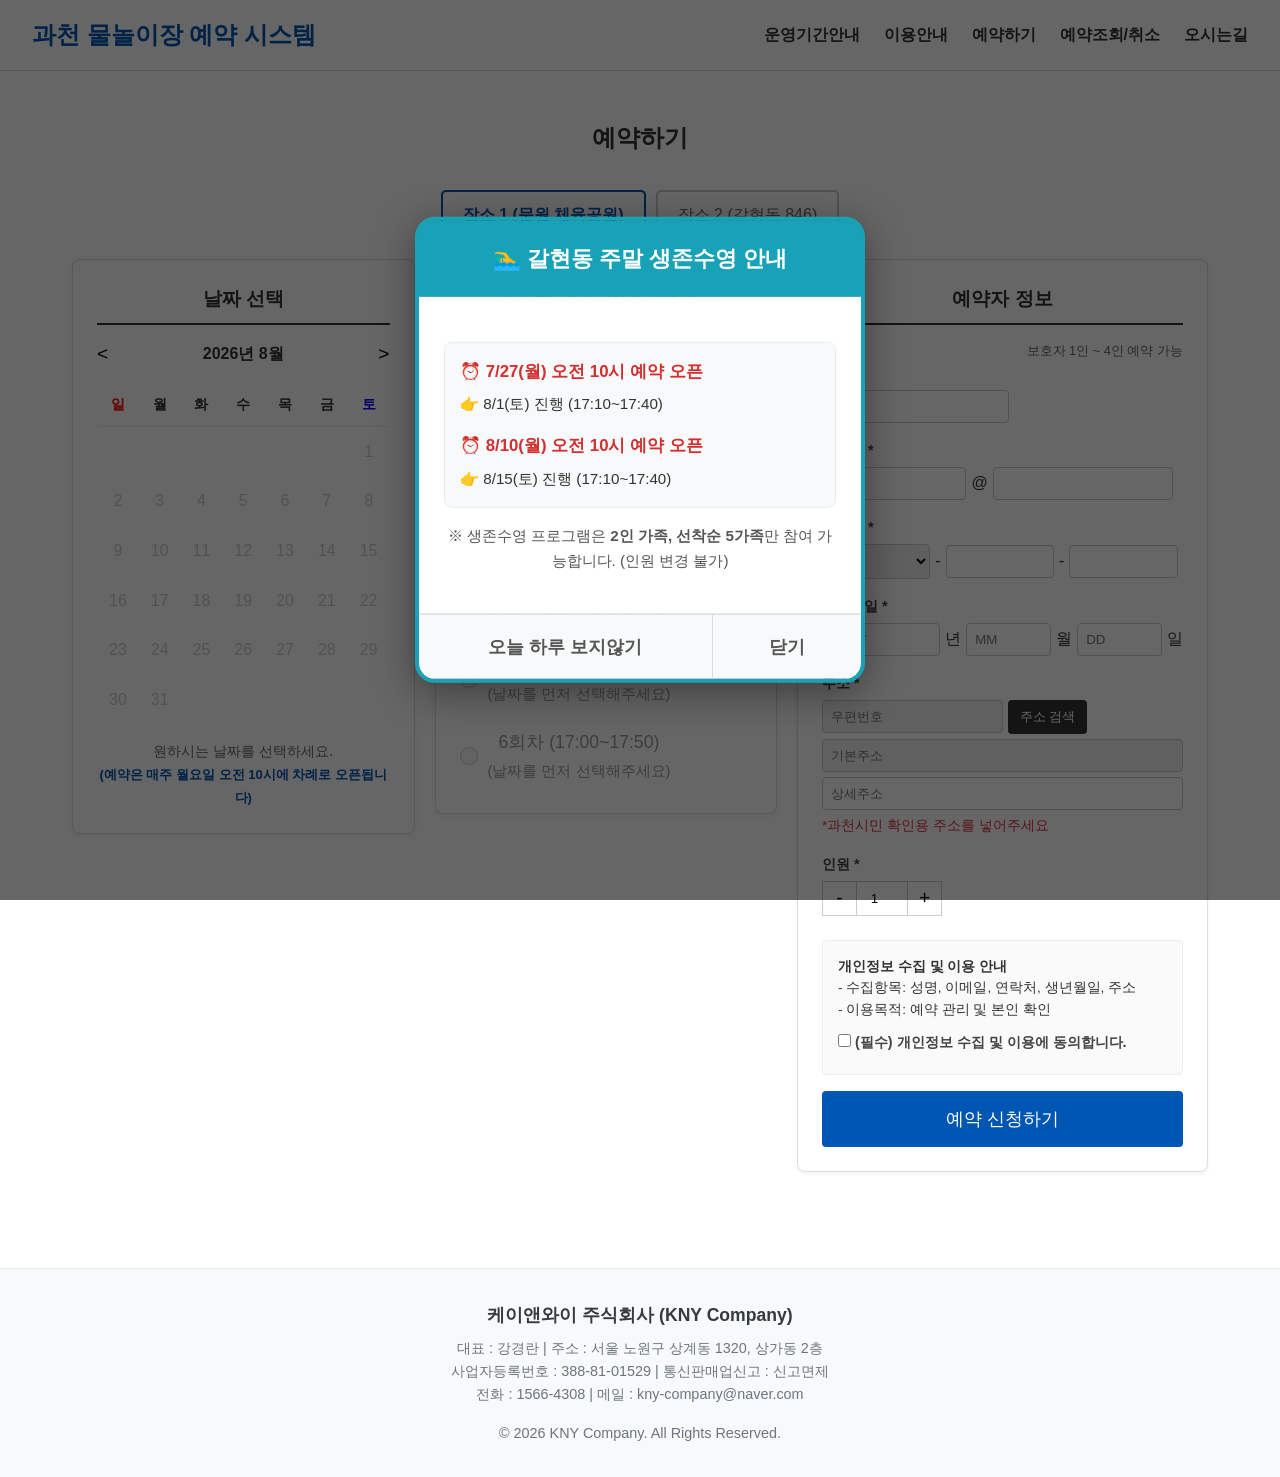
<file: reserve.html>
<!DOCTYPE html>
<html lang="ko">
<head>
    <meta charset="UTF-8">
    <meta name="viewport" content="width=device-width, initial-scale=1.0">
    
    <!-- ⭐️ 캐시 방지 메타 태그 -->
    <meta http-equiv="Cache-Control" content="no-cache, no-store, must-revalidate">
    <meta http-equiv="Pragma" content="no-cache">
    <meta http-equiv="Expires" content="0">
    
    <title>과천 물놀이 예약하기</title>
    
    <link rel="stylesheet" href="css/style.css?v=20260804_02">
    <script src="//t1.daumcdn.net/mapjsapi/bundle/postcode/prod/postcode.v2.js"></script>

    <style>
        .test-banner {
            background-color: #dc3545; color: white; text-align: center;
            padding: 15px; font-weight: bold; font-size: 1.2rem;
            margin-bottom: 2rem; border-radius: 8px; box-shadow: 0 4px 6px rgba(0,0,0,0.1);
        }

        /* ⭐️ 팝업 공통 스타일 및 오버레이 */
        #popupOverlay { display: none; position: fixed; top: 0; left: 0; right: 0; bottom: 0; background: rgba(0,0,0,0.6); z-index: 9998; }
        .popup-header { color: white; text-align: center; padding: 15px; font-size: 1.2rem; font-weight: bold; }
        .popup-body { padding: 25px 20px; text-align: center; line-height: 1.7; background-color: #fff; }
        .popup-body h3 { margin-top: 0; margin-bottom: 10px; font-size: 1.2rem; }
        .popup-body p { margin: 10px 0; font-weight: bold; font-size: 1.05rem; }
        .popup-footer { background-color: #f8f9fa; display: flex; border-top: 1px solid #ddd; }
        .popup-btn { padding: 15px; border: none; background: none; font-size: 1.05rem; cursor: pointer; font-weight: bold; color: #555; transition: background-color 0.2s; }
        .btn-today { flex: 7; border-right: 1px solid #ddd; }
        .btn-close { flex: 3; }
        .popup-btn:hover { background-color: #e2e2e2; }

        /* ⭐️ 사과문 팝업 전용 스타일 (가장 위에 뜸) */
        #apologyPopup {
            display: none; position: fixed; top: 48%; left: 50%;
            transform: translate(-50%, -50%); width: 90%; max-width: 400px; 
            border-radius: 16px; box-shadow: 0 10px 40px rgba(0,0,0,0.6); z-index: 10000;
            overflow: hidden; border: 4px solid #dc3545; /* 빨간색 테두리 */
        }
        #apologyPopup .popup-header { background-color: #dc3545; }
        #apologyPopup .popup-body h3 { color: #dc3545; }

        /* ⭐️ 생존수영 팝업 전용 스타일 */
        #survivalPopup {
            display: none; position: fixed; top: 50%; left: 50%;
            transform: translate(-50%, -50%); width: 90%; max-width: 400px; 
            border-radius: 16px; box-shadow: 0 10px 40px rgba(0,0,0,0.4); z-index: 9999;
            overflow: hidden; border: 4px solid #17a2b8;
        }
        #survivalPopup .popup-header { background-color: #17a2b8; }
        #survivalPopup .popup-body h3 { color: #0056b3; }

        .survival-list { list-style: none; padding: 0; margin: 15px 0; text-align: left; background: #f8f9fa; padding: 15px; border-radius: 8px; border: 1px solid #e9ecef; }
        .survival-list li { margin-bottom: 15px; font-size: 0.95rem; }
        .survival-list li:last-child { margin-bottom: 0; }
        .survival-date { color: #d32f2f; font-weight: bold; font-size: 1.05rem; display: block; margin-bottom: 5px; }

        @media (min-width: 769px) {
            #apologyPopup, #survivalPopup { max-width: 450px; border-radius: 20px; }
            .popup-header { padding: 20px; font-size: 1.4rem; }
            .popup-body { padding: 30px 25px; }
            .popup-btn { padding: 20px; font-size: 1.1rem; }
        }
    </style>
</head>
<body>
    <header>
        <div class="logo"><a href="index.html">과천 물놀이장 예약 시스템</a></div>
        <button class="menu-toggle" id="menuToggle">☰</button>
        <nav id="navMenu">
            <ul>
                <li><a href="period.html">운영기간안내</a></li>
                <li><a href="guide.html">이용안내</a></li>
                <li><a href="reserve.html">예약하기</a></li>
                <li><a href="check.html">예약조회/취소</a></li>
                <li><a href="location.html">오시는길</a></li>
            </ul>
        </nav>
    </header>

    <main class="container reserve-container">
        <h2 style="text-align: center; margin-bottom: 2rem;">예약하기</h2>
        
        <div class="location-tabs" style="display:flex; gap:10px; justify-content:center; margin-bottom:20px;">
            <label class="tab-label" style="cursor:pointer; padding:10px 20px; border:2px solid #0056b3; border-radius:5px; font-weight:bold;">
                <input type="radio" name="locationSelect" value="장소 1 (문원 체육공원)" checked style="display:none;">
                <span class="tab-text" style="color:#0056b3;">장소 1 (문원 체육공원)</span>
            </label>
            <label class="tab-label" style="cursor:pointer; padding:10px 20px; border:2px solid #ccc; border-radius:5px;">
                <input type="radio" name="locationSelect" value="장소 2 (갈현동)" style="display:none;">
                <span class="tab-text" style="color:#666;">장소 2 (갈현동 846)</span>
            </label>
        </div>
        
        <div class="reserve-grid">
            <div class="step-box">
                <div class="step-title">날짜 선택</div>
                <div class="calendar-header">
                    <button type="button" id="prevMonth">&lt;</button>
                    <span id="currentMonth">2026년 7월</span>
                    <button type="button" id="nextMonth">&gt;</button>
                </div>
                <table class="calendar-table">
                    <thead>
                        <tr><th style="color:red">일</th><th>월</th><th>화</th><th>수</th><th>목</th><th>금</th><th style="color:blue">토</th></tr>
                    </thead>
                    <tbody id="calendarBody"></tbody>
                </table>
                <p class="step-desc">원하시는 날짜를 선택하세요.</p>
            </div>
            
            <div class="step-box">
                <div class="step-title" id="selectedDateDisplay">날짜를 먼저 선택해주세요</div>
                <div class="time-list" id="timeList"></div>
            </div>
            
            <div class="step-box">
                <div class="step-title">예약자 정보</div>
                <p class="step-desc" style="text-align: right; font-size: 0.8rem;">보호자 1인 ~ 4인 예약 가능</p>
                <form id="reserveForm" class="detail-form">
                    <input type="hidden" id="date" name="date" required>
                    
                    <div class="form-row">
                        <label>이름 *</label>
                        <input type="text" id="name" required>
                    </div>
                    
                    <div class="form-row">
                        <label>이메일 *</label>
                        <div class="flex-row">
                            <input type="text" id="email1" style="width:40%" required> @ 
                            <input type="text" id="email2" style="width:50%" required>
                        </div>
                    </div>
                    
                    <div class="form-row">
                        <label>연락처 *</label>
                        <div class="flex-row">
                            <select id="phone1" style="width:30%"><option>010</option></select> -
                            <input type="text" id="phone2" style="width:30%" maxlength="4" required> -
                            <input type="text" id="phone3" style="width:30%" maxlength="4" required>
                        </div>
                    </div>
                    
                    <div class="form-row">
                        <label>생년월일 *</label>
                        <div class="flex-row">
                            <input type="number" id="birthYear" placeholder="YYYY" style="width:35%" required> 년
                            <input type="number" id="birthMonth" placeholder="MM" style="width:25%" required> 월
                            <input type="number" id="birthDay" placeholder="DD" style="width:25%" required> 일
                        </div>
                    </div>
                    
                    <div class="form-row">
                        <label>주소 *</label>
                        <div class="flex-row" style="margin-bottom: 5px;">
                            <input type="text" id="postcode" placeholder="우편번호" readonly style="width:50%; background:#f0f0f0;">
                            <button type="button" onclick="execDaumPostcode()" class="btn-black">주소 검색</button>
                        </div>
                        <input type="text" id="address1" placeholder="기본주소" readonly style="width:100%; margin-bottom:5px; background:#f0f0f0;" required>
                        <input type="text" id="address2" placeholder="상세주소" style="width:100%;" required>
                        <p style="color: #dc3545; font-size: 0.85rem; margin-top: 5px; margin-bottom: 0;">*과천시민 확인용 주소를 넣어주세요</p>
                    </div>
                    
                    <div class="form-row">
                        <label>인원 *</label>
                        <div class="counter-box">
                            <button type="button" id="btnMinus">-</button>
                            <input type="number" id="people" value="1" min="1" max="4" readonly>
                            <button type="button" id="btnPlus">+</button>
                        </div>
                    </div>
                    
                    <div class="privacy-box">
                        <strong>개인정보 수집 및 이용 안내</strong>
                        <p>- 수집항목: 성명, 이메일, 연락처, 생년월일, 주소</p>
                        <p>- 이용목적: 예약 관리 및 본인 확인</p>
                        <label class="privacy-agree">
                            <input type="checkbox" id="privacyAgree" required> (필수) 개인정보 수집 및 이용에 동의합니다.
                        </label>
                    </div>
                    
                    <button type="submit" class="submit-btn" style="margin-top: 1rem;">예약 신청하기</button>
                </form>
            </div>
        </div>
    </main>

    <!-- ⭐️ 팝업 오버레이 (공통) -->
    <div id="popupOverlay"></div>

    <!-- ⭐️ [신규] 시스템 사과 팝업창 -->
    <div id="apologyPopup">
        <div class="popup-header">
            📢 시스템 안내
        </div>
        <div class="popup-body">
            <h3>이용에 불편을 드려 죄송합니다.</h3>
            <p style="font-size: 0.95rem; color: #444; font-weight: normal;">
                오늘 오전 예약 시스템 업데이트 과정에서<br>
                일시적으로 예약이 진행되지 않는 문제가 발생했습니다.<br><br>
                현재는 정상적으로 시스템이 복구되었으며,<br>
                원활한 예약이 가능하오니 이용에 참고해 주시기 바랍니다.<br>
                다시 한번 깊은 사과의 말씀을 드립니다.
            </p>
        </div>
        <div class="popup-footer">
            <button class="popup-btn btn-today" onclick="closeApologyPopup('today')">오늘 하루 보지않기</button>
            <button class="popup-btn btn-close" onclick="closeApologyPopup('close')">닫기</button>
        </div>
    </div>

    <!-- ⭐️ 생존수영 안내 팝업창 -->
    <div id="survivalPopup">
        <div class="popup-header">
            🏊‍♂️ 갈현동 주말 생존수영 안내
        </div>
        <div class="popup-body">
            <ul class="survival-list">
                <li>
                    <span class="survival-date">⏰ 7/27(월) 오전 10시 예약 오픈</span>
                    👉 8/1(토) 진행 (17:10~17:40)
                </li>
                <li>
                    <span class="survival-date">⏰ 8/10(월) 오전 10시 예약 오픈</span>
                    👉 8/15(토) 진행 (17:10~17:40)
                </li>
            </ul>
            <p style="font-size: 0.95rem; color: #555; margin-top: 15px; font-weight: normal;">
                ※ 생존수영 프로그램은 <strong>2인 가족, 선착순 5가족</strong>만 참여 가능합니다. (인원 변경 불가)
            </p>
        </div>
        <div class="popup-footer">
            <button class="popup-btn btn-today" onclick="closeSurvivalPopup('today')">오늘 하루 보지않기</button>
            <button class="popup-btn btn-close" onclick="closeSurvivalPopup('close')">닫기</button>
        </div>
    </div>

    <footer>
        <div class="company-name">케이앤와이 주식회사 (KNY Company)</div>
        <div class="footer-info">
            <span>대표 : 강경란</span> <span class="divider">|</span> 
            <span>주소 : 서울 노원구 상계동 1320, 상가동 2층</span><br>
            <span>사업자등록번호 : 388-81-01529</span> <span class="divider">|</span> 
            <span>통신판매업신고 : 신고면제</span><br>
            <span>전화 : 1566-4308</span> <span class="divider">|</span> 
            <span>메일 : <a href="mailto:kny-company@naver.com">kny-company@naver.com</a></span>
        </div>
        <div>&copy; 2026 KNY Company. All Rights Reserved.</div>
    </footer>

    <!-- JS 파일 호출 (버전 업데이트) -->
    <script src="js/main.js?v=20260804_02"></script>
    <script src="js/reserve.js?v=20260804_02"></script>
    
    <!-- ⭐️ 팝업 제어 스크립트 (사과문 & 생존수영 동시 제어) -->
    <script>
        document.addEventListener('DOMContentLoaded', () => {
            const overlay = document.getElementById('popupOverlay');
            const survivalPopup = document.getElementById('survivalPopup');
            const apologyPopup = document.getElementById('apologyPopup');
            
            function getCookie(name) {
                let matches = document.cookie.match(new RegExp(
                    "(?:^|; )" + name.replace(/([\.$?*|{}\(\)\[\]\\\/\+^])/g, '\\$1') + "=([^;]*)"
                ));
                return matches ? decodeURIComponent(matches[1]) : undefined;
            }

            // [조건 1] 사과문은 오늘(8월 4일 23:59:59)까지만 띄움
            const endOfToday = new Date('2026-08-04T23:59:59+09:00');
            const isApologyActive = new Date() <= endOfToday;
            
            const hideSurvival = getCookie('hideSurvivalPopupInfo');
            const hideApology = getCookie('hideApologyPopup');

            // 쿠키 여부에 따라 팝업 노출 (둘 다 조건에 맞으면 겹쳐서 나옴, 사과문이 위에 표시됨)
            if (!hideSurvival) {
                survivalPopup.style.display = 'block';
                overlay.style.display = 'block';
            }
            if (isApologyActive && !hideApology) {
                apologyPopup.style.display = 'block';
                overlay.style.display = 'block';
            }

            // 사과문 팝업 닫기 함수
            window.closeApologyPopup = function(type) {
                apologyPopup.style.display = 'none';
                
                // 생존수영 팝업도 닫혀있다면 오버레이까지 닫기
                if (survivalPopup.style.display !== 'block') {
                    overlay.style.display = 'none';
                }
                
                if (type === 'today') {
                    let tomorrow = new Date();
                    tomorrow.setHours(23, 59, 59, 999);
                    document.cookie = "hideApologyPopup=true; expires=" + tomorrow.toUTCString() + "; path=/";
                }
            };

            // 생존수영 팝업 닫기 함수
            window.closeSurvivalPopup = function(type) {
                survivalPopup.style.display = 'none';
                
                // 사과문 팝업도 닫혀있다면 오버레이까지 닫기
                if (apologyPopup.style.display !== 'block') {
                    overlay.style.display = 'none';
                }
                
                if (type === 'today') {
                    let tomorrow = new Date();
                    tomorrow.setHours(23, 59, 59, 999);
                    document.cookie = "hideSurvivalPopupInfo=true; expires=" + tomorrow.toUTCString() + "; path=/";
                }
            };
        });
    </script>
</body>
</html>
</file>
<file: css/style.css>
/* 기본 리셋 및 폰트 설정 */
* { box-sizing: border-box; margin: 0; padding: 0; }
body { font-family: 'Malgun Gothic', sans-serif; line-height: 1.6; color: #333; }
a { text-decoration: none; color: inherit; }

/* 헤더 & 네비게이션 (PC 기본) */
header { display: flex; justify-content: space-between; align-items: center; padding: 1rem 2rem; background: #fff; border-bottom: 1px solid #ddd; }
.logo { font-size: 1.5rem; font-weight: bold; color: #0056b3; }
.menu-toggle { display: none; font-size: 1.5rem; background: none; border: none; cursor: pointer; }
nav ul { list-style: none; display: flex; gap: 1.5rem; }
nav ul li a { font-weight: bold; transition: color 0.3s; }
nav ul li a:hover { color: #0056b3; }

/* 메인 컨테이너 */
.container { padding: 3rem 2rem; max-width: 800px; margin: 0 auto; text-align: center; }
.placeholder-text { font-size: 1.2rem; color: #666; margin-top: 2rem; padding: 3rem; background: #f9f9f9; border-radius: 8px; }

/* 예약 폼 디자인 */
.reserve-form { max-width: 500px; margin: 2rem auto; text-align: left; padding: 2rem; background: #f4f4f4; border-radius: 8px; }
.form-group { margin-bottom: 1.5rem; }
.form-group label { display: block; margin-bottom: 0.5rem; font-weight: bold; }
.form-group input { width: 100%; padding: 0.8rem; border: 1px solid #ccc; border-radius: 4px; }
.submit-btn { width: 100%; padding: 1rem; background: #0056b3; color: white; border: none; border-radius: 4px; font-size: 1.1rem; cursor: pointer; }
.submit-btn:hover { background: #004494; }

/* 모바일 반응형 (768px 이하) */
@media (max-width: 768px) {
    header { flex-direction: column; align-items: flex-start; }
    .logo { padding-bottom: 1rem; }
    .menu-toggle { display: block; position: absolute; top: 1rem; right: 1.5rem; }
    nav { width: 100%; display: none; /* JS로 토글 */ }
    nav.active { display: block; }
    nav ul { flex-direction: column; width: 100%; gap: 0; }
    nav ul li { border-top: 1px solid #eee; }
    nav ul li a { display: block; padding: 1rem 0; }
}

/* 푸터(Footer) 영역 스타일 */
footer {
    background-color: #f8f9fa;
    border-top: 1px solid #e9ecef;
    padding: 2rem 1rem;
    text-align: center;
    color: #6c757d;
    font-size: 0.9rem;
    line-height: 1.6;
    margin-top: 3rem; /* 메인 콘텐츠와의 간격 */
}

footer .company-name {
    font-weight: bold;
    color: #343a40;
    font-size: 1.1rem;
    margin-bottom: 0.5rem;
}

footer .footer-info {
    margin-bottom: 1rem;
}

footer .footer-info span {
    display: inline-block;
}

/* 모바일 화면에서는 세로로 줄바꿈 처리 */
@media (max-width: 768px) {
    footer .divider {
        display: none; /* 모바일에서는 구분선 숨김 */
    }
    footer .footer-info span {
        display: block; /* 각 항목을 한 줄씩 표시 */
    }
}
/* 예약하기 3단 그리드 레이아웃 */
.reserve-grid {
    display: grid;
    grid-template-columns: 1fr 1fr 1.2fr; /* 3칸 비율 */
    gap: 20px;
    align-items: start;
}
.step-box {
    background: #fff;
    border: 1px solid #ddd;
    border-radius: 8px;
    padding: 1.5rem;
    box-shadow: 0 2px 4px rgba(0,0,0,0.05);
}
.step-title {
    font-size: 1.2rem;
    font-weight: bold;
    margin-bottom: 1rem;
    border-bottom: 2px solid #333;
    padding-bottom: 0.5rem;
}
.step-desc { text-align: center; color: #666; margin-top: 1rem; font-size: 0.9rem; }

/* 달력 스타일 */
.calendar-header { display: flex; justify-content: space-between; align-items: center; margin-bottom: 1rem; font-weight: bold;}
.calendar-header button { background: none; border: none; font-size: 1.2rem; cursor: pointer; }
.calendar-table { width: 100%; text-align: center; border-collapse: collapse; }
.calendar-table th { padding: 10px 0; font-size: 0.9rem; border-bottom: 1px solid #eee; }
.calendar-table td { padding: 12px 0; cursor: pointer; transition: 0.2s; border-radius: 4px;}
.calendar-table td:hover { background: #f0f8ff; }
.calendar-table td.selected { background: #0056b3; color: white; font-weight: bold; }
.calendar-table td.disabled { color: #ccc; cursor: not-allowed; }

/* 시간 선택 스타일 */
.time-list { display: flex; flex-direction: column; gap: 10px; }
.time-item { display: flex; align-items: center; gap: 10px; font-size: 1.1rem; cursor: pointer; padding: 5px 0;}
.time-item input { width: 18px; height: 18px; }
.time-item.disabled { cursor: not-allowed; }

/* 상세 폼 스타일 */
.detail-form .form-row { margin-bottom: 1rem; text-align: left; }
.detail-form label { display: block; font-size: 0.9rem; font-weight: bold; margin-bottom: 5px; color: #444; }
.detail-form input, .detail-form select { padding: 8px; border: 1px solid #ccc; border-radius: 4px; }
.flex-row { display: flex; align-items: center; gap: 5px; }
.btn-black { background: #333; color: white; border: none; padding: 8px 12px; border-radius: 4px; cursor: pointer; white-space: nowrap; }
.btn-black:hover { background: #555; }
.counter-box { display: flex; align-items: center; }
.counter-box button { width: 35px; height: 35px; border: 1px solid #ccc; background: #fff; cursor: pointer; font-size: 1.2rem; }
.counter-box input { width: 50px; text-align: center; border: 1px solid #ccc; border-left: none; border-right: none; height: 35px; border-radius: 0; pointer-events: none; }
.privacy-box { border: 1px solid #eee; background: #fafafa; padding: 15px; border-radius: 4px; font-size: 0.85rem; margin-top: 1.5rem; text-align: left;}
.privacy-agree { display: block; margin-top: 10px; font-weight: bold; color: #d9534f; cursor: pointer;}

/* 모바일 반응형 (세로로 배치) */
@media (max-width: 900px) {
    .reserve-grid { grid-template-columns: 1fr; }
}
.reserve-container {
    max-width: 1200px !important;
}
</file>
<file: css/admin.css>
* { box-sizing: border-box; margin: 0; padding: 0; }
body { font-family: 'Malgun Gothic', sans-serif; background: #f0f2f5; color: #333; }
.admin-header { background: #343a40; color: #fff; padding: 1rem 2rem; display: flex; justify-content: space-between; align-items: center; }
.home-btn { color: #17a2b8; text-decoration: none; font-weight: bold; }
.admin-container { padding: 2rem; max-width: 1000px; margin: 0 auto; }
.admin-table { width: 100%; border-collapse: collapse; margin-top: 1.5rem; background: #fff; box-shadow: 0 1px 3px rgba(0,0,0,0.1); }
.admin-table th, .admin-table td { padding: 1rem; text-align: center; border-bottom: 1px solid #dee2e6; }
.admin-table th { background: #e9ecef; }
.status.confirm { background: #28a745; color: white; padding: 0.3rem 0.6rem; border-radius: 4px; font-size: 0.9rem; }
</file>
